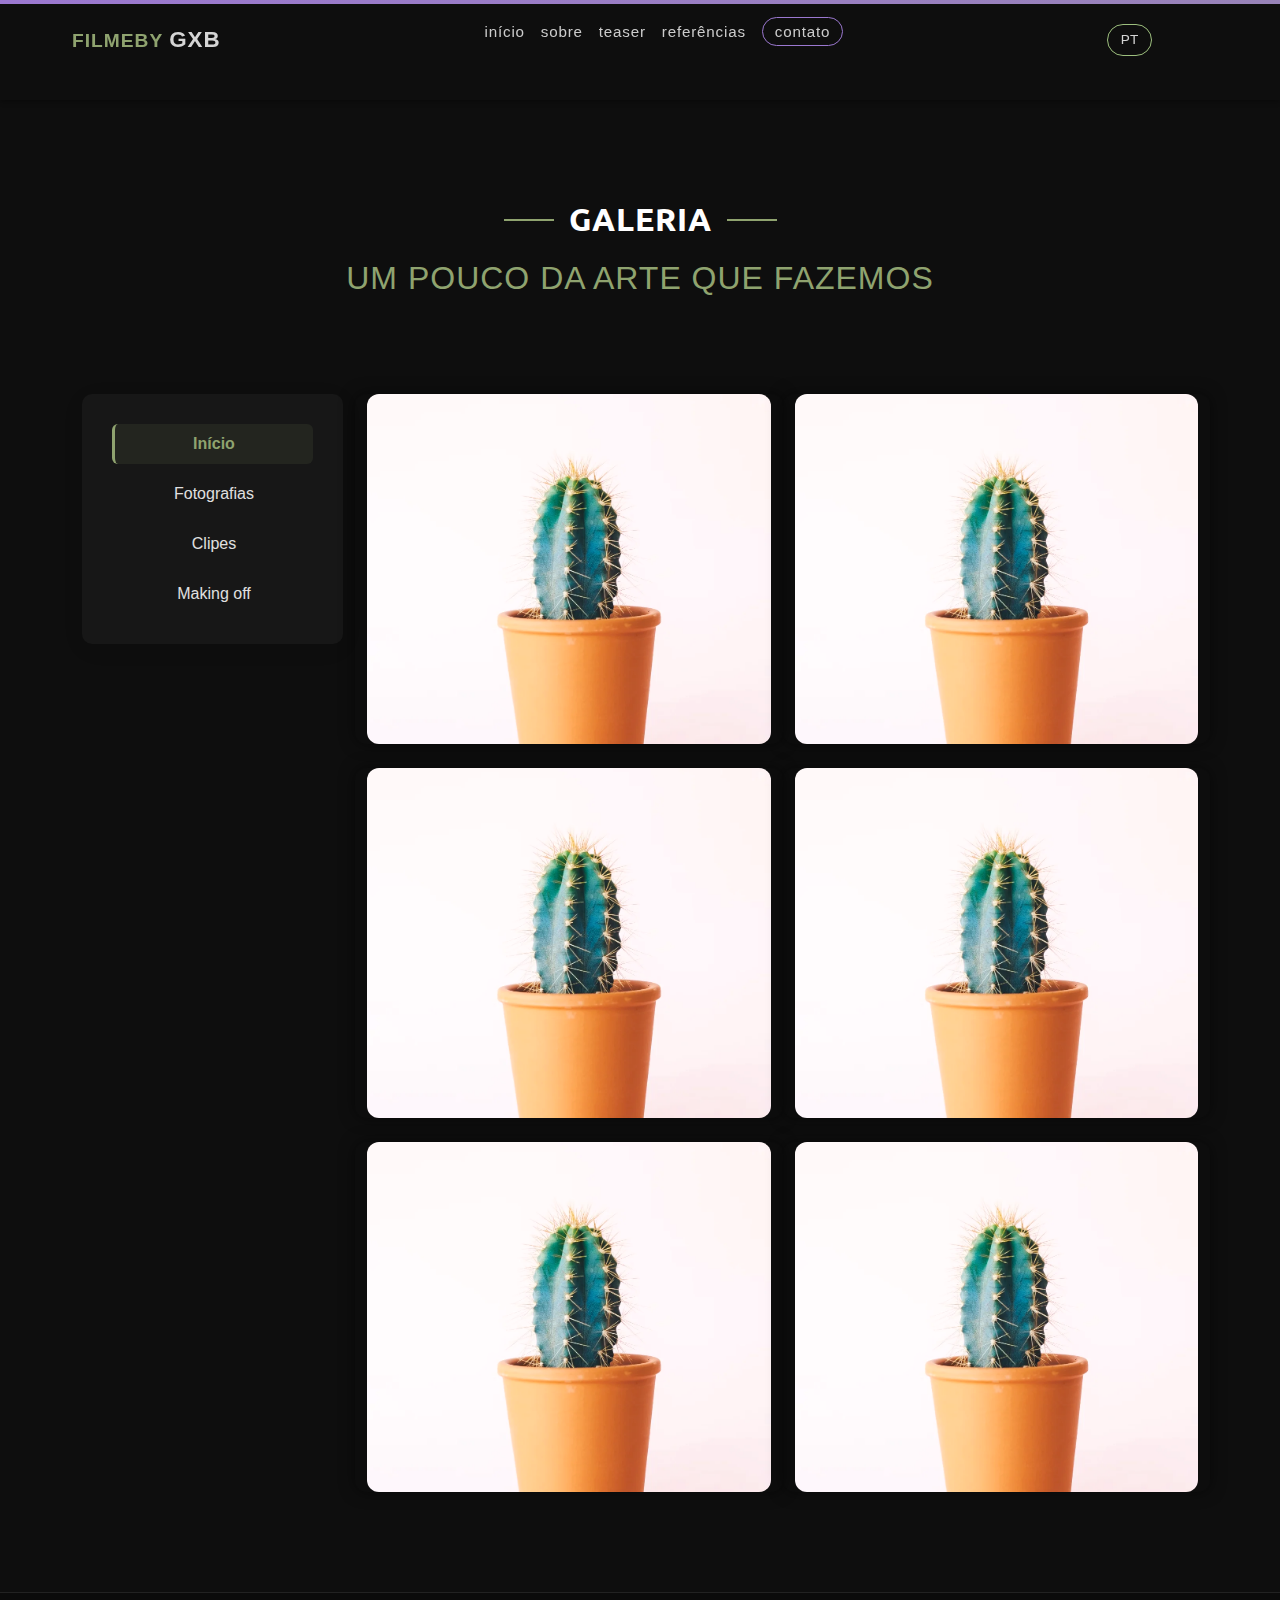
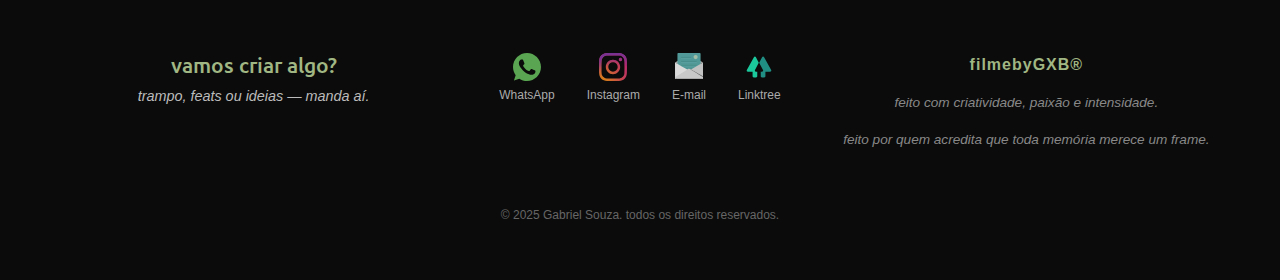
<file: gallery.html>
<!DOCTYPE html>
<html lang="en">

<head>
  <meta charset="utf-8">
  <meta content="width=device-width, initial-scale=1.0" name="viewport">
  <title>GALERIA</title>
  <meta name="description" content="">
  <meta name="keywords" content="">

  <!-- Favicons -->
  <link href="assets/img/favicon.png" rel="icon">
  <link href="assets/img/apple-touch-icon.png" rel="apple-touch-icon">

  <!-- Fonts -->
  <link href="https://fonts.googleapis.com" rel="preconnect">
  <link href="https://fonts.gstatic.com" rel="preconnect" crossorigin>
  <link href="https://fonts.googleapis.com/css2?family=Roboto:ital,wght@0,100;0,300;0,400;0,500;0,700;0,900;1,100;1,300;1,400;1,500;1,700;1,900&family=Ubuntu:ital,wght@0,300;0,400;0,500;0,700;1,300;1,400;1,500;1,700&family=Nunito:ital,wght@0,200;0,300;0,400;0,500;0,600;0,700;0,800;0,900;1,200;1,300;1,400;1,500;1,600;1,700;1,800;1,900&display=swap" rel="stylesheet">

  <!-- Vendor CSS Files -->
  <link href="assets/vendor/bootstrap/css/bootstrap.min.css" rel="stylesheet">
  <link href="assets/vendor/bootstrap-icons/bootstrap-icons.css" rel="stylesheet">
  <link href="assets/vendor/aos/aos.css" rel="stylesheet">
  <link href="assets/vendor/glightbox/css/glightbox.min.css" rel="stylesheet">
  <link href="assets/vendor/swiper/swiper-bundle.min.css" rel="stylesheet">

  <!-- Main CSS File -->
  <link href="src/css/gallery.css" rel="stylesheet">
  <link href="src/css/style.css" rel="stylesheet">

 
</head>

<body class="index-page">

  <header class="site-header">
  <div class="decor-line"></div>
  <nav class="navbar">
    <a href="index.html" class="nav-logo">
      filmeby <span class="logo-glitch">GXB</span>
    </a>

    <button class="hamburger" id="menuToggle" aria-label="Abrir menu">
      ☰
    </button>

    <ul class="nav-menu" id="navMenu">
  <li><a href="index.html#hero" class="i18n" data-pt="Início" data-en="Home">Início</a></li>
  <li><a href="index.html#sobre" class="i18n" data-pt="Sobre" data-en="About">Sobre</a></li>
  <li><a href="index.html#teaser-portfolio" class="i18n" data-pt="Teaser" data-en="Teaser">Teaser</a></li>
  <li><a href="index.html#referencias" class="i18n" data-pt="Referências" data-en="References">Referências</a></li>
  <li><a href="#contato" class="btn-contato i18n" data-pt="Contato" data-en="Contact">Contato</a></li>
</ul>

    <div class="social-icons">
      <button id="lang-toggle" class="lang-btn" aria-label="Trocar idioma">EN</button>
      <a href="https://instagram.com/filmebygxb" target="_blank"><i class="fab fa-instagram"></i></a>
      <a href="https://wa.me/55XXXXXXXXXXX" target="_blank"><i class="fab fa-whatsapp"></i></a>
      <a href="mailto:contatogabriel@gmail.com"><i class="fas fa-envelope"></i></a>
    </div>
  </nav>
</header>

  <main class="main">

    <!-- Hero Section -->
    
    <!-- About Section -->
   

    <!-- Portfolio Section -->
    <section id="portfolio" class="portfolio section">

      <!-- Section Title -->
      <div class="container section-title" data-aos="fade-up">
  <h2 class="i18n" data-pt="Galeria" data-en="Gallery">Galeria</h2>
  <p class="i18n" data-pt="Um pouco da arte que fazemos" data-en="A glimpse of our art">Um pouco da arte que fazemos</p>
</div>

      <div class="container" data-aos="fade-up" data-aos-delay="100">

        <div class="isotope-layout" data-default-filter="*" data-layout="masonry" data-sort="original-order">

          <div class="row">
            <div class="col-lg-3 filter-sidebar">
              <div class="filters-wrapper" data-aos="fade-right" data-aos-delay="150">
                <ul class="portfolio-filters isotope-filters">
  <li data-filter="*" class="filter-active i18n" data-pt="Início" data-en="Start">Início</li>
  <li data-filter=".filter-photography" class="i18n" data-pt="Fotografias" data-en="Photographs">Fotografias</li>
  <li data-filter=".filter-design" class="i18n" data-pt="Clipes" data-en="Clips">Clipes</li>
  <li data-filter=".filter-automotive" class="i18n" data-pt="Making off" data-en="Behind the scenes">Making off</li>
</ul>
              </div>
            </div>

            <div class="col-lg-9">
              <div class="row gy-4 portfolio-container isotope-container" data-aos="fade-up" data-aos-delay="200">

                <div class="col-lg-6 col-md-6 portfolio-item isotope-item filter-photography">
                  <div class="portfolio-wrap">
                    <img src="src/img1/portfolio/portfolio-portrait-1.webp" class="img-fluid" alt="Portfolio Image" loading="lazy">
                    <div class="portfolio-info">
                      <div class="content">
                        <span class="category">Photography</span>
                        <h4>Capturing Moments</h4>
                        <div class="portfolio-links">
                          <a href="src/img1/portfolio/portfolio-portrait-1.webp" class="glightbox" title="Capturing Moments"><i class="bi bi-plus-lg"></i></a>
                          <a href="portfolio-details.html" title="More Details"><i class="bi bi-arrow-right"></i></a>
                        </div>
                      </div>
                    </div>
                  </div>
                </div><!-- End Portfolio Item -->

                <div class="col-lg-6 col-md-6 portfolio-item isotope-item filter-design">
                  <div class="portfolio-wrap">
                    <img src="src/img1/portfolio/portfolio-portrait-1.webp" class="img-fluid" alt="Portfolio Image" loading="lazy">
                    <div class="portfolio-info">
                      <div class="content">
                        <span class="category">Web Design</span>
                        <h4>Woodcraft Design</h4>
                        <div class="portfolio-links">
                          <a href="src/img1/portfolio/portfolio-portrait-1.webp" class="glightbox" title="Woodcraft Design"><i class="bi bi-plus-lg"></i></a>
                          <a href="portfolio-details.html" title="More Details"><i class="bi bi-arrow-right"></i></a>
                        </div>
                      </div>
                    </div>
                  </div>
                </div><!-- End Portfolio Item -->

                <div class="col-lg-6 col-md-6 portfolio-item isotope-item filter-automotive">
                  <div class="portfolio-wrap">
                    <img src="src/img1/portfolio/portfolio-portrait-1.webp" class="img-fluid" alt="Portfolio Image" loading="lazy">
                    <div class="portfolio-info">
                      <div class="content">
                        <span class="category">Automotive</span>
                        <h4>Classic Beauty</h4>
                        <div class="portfolio-links">
                          <a href="src/img1/portfolio/portfolio-portrait-1.webp" class="glightbox" title="Classic Beauty"><i class="bi bi-plus-lg"></i></a>
                          <a href="portfolio-details.html" title="More Details"><i class="bi bi-arrow-right"></i></a>
                        </div>
                      </div>
                    </div>
                  </div>
                </div><!-- End Portfolio Item -->

                <div class="col-lg-6 col-md-6 portfolio-item isotope-item filter-nature">
                  <div class="portfolio-wrap">
                    <img src="src/img1/portfolio/portfolio-portrait-1.webp" class="img-fluid" alt="Portfolio Image" loading="lazy">
                    <div class="portfolio-info">
                      <div class="content">
                        <span class="category">Nature</span>
                        <h4>Natural Growth</h4>
                        <div class="portfolio-links">
                          <a href="src/img1/portfolio/portfolio-portrait-1.webp" class="glightbox" title="Natural Growth"><i class="bi bi-plus-lg"></i></a>
                          <a href="portfolio-details.html" title="More Details"><i class="bi bi-arrow-right"></i></a>
                        </div>
                      </div>
                    </div>
                  </div>
                </div><!-- End Portfolio Item -->

                <div class="col-lg-6 col-md-6 portfolio-item isotope-item filter-photography">
                  <div class="portfolio-wrap">
                    <img src="src/img1/portfolio/portfolio-portrait-1.webp" class="img-fluid" alt="Portfolio Image" loading="lazy">
                    <div class="portfolio-info">
                      <div class="content">
                        <span class="category">Photography</span>
                        <h4>Urban Stories</h4>
                        <div class="portfolio-links">
                          <a href="src/img1/portfolio/portfolio-portrait-1.webp" class="glightbox" title="Urban Stories"><i class="bi bi-plus-lg"></i></a>
                          <a href="portfolio-details.html" title="More Details"><i class="bi bi-arrow-right"></i></a>
                        </div>
                      </div>
                    </div>
                  </div>
                </div><!-- End Portfolio Item -->

                <div class="col-lg-6 col-md-6 portfolio-item isotope-item filter-design">
                  <div class="portfolio-wrap">
                    <img src="src/img1/portfolio/portfolio-portrait-1.webp" class="img-fluid" alt="Portfolio Image" loading="lazy">
                    <div class="portfolio-info">
                      <div class="content">
                        <span class="category">Web Design</span>
                        <h4>Digital Experience</h4>
                        <div class="portfolio-links">
                          <a href="src/img1/portfolio/portfolio-portrait-1.webp" class="glightbox" title="Digital Experience"><i class="bi bi-plus-lg"></i></a>
                          <a href="portfolio-details.html" title="More Details"><i class="bi bi-arrow-right"></i></a>
                        </div>
                      </div>
                    </div>
                  </div>
                </div><!-- End Portfolio Item -->

              </div><!-- End Portfolio Container -->
            </div>
          </div>

        </div>

      </div>

    </section><!-- /Portfolio Section -->

    <!-- Services Section -->
    
    <!-- Testimonials Section -->
    

    <!-- Contact Section -->
    
  </main>

  <footer class="final-footer story-frame" id="contato">
  <div class="footer-content">

    <div class="footer-left">
      <h2 class="footer-title i18n" data-pt="vamos criar algo?" data-en="let's create something?">vamos criar algo?</h2>
      <p class="footer-subtitle i18n" data-pt="trampo, feats ou ideias — manda aí." data-en="projects, collabs or ideas — hit me up.">trampo, feats ou ideias — manda aí.</p>
    </div>

    <div class="footer-icons">
      <a href="https://wa.me/+5514997015124" target="_blank"><img src="src/icons/whatsapp.svg" alt="WhatsApp" /><span>WhatsApp</span></a>
      <a href="https://instagram.com/filmebygxb" target="_blank"><img src="src/icons/instagram.svg" alt="Instagram" /><span>Instagram</span></a>
      <a href="mailto:gxbsouza@icloud.com"><img src="src/icons/email.svg" alt="E-mail" /><span>E-mail</span></a>
      <a href="https://linktr.ee/filmebygxb" target="_blank"><img src="src/icons/linktree.svg" alt="Linktree" /><span>Linktree</span></a>
    </div>

    <div class="footer-right">
      <p class="footer-brand">filmebyGXB®</p>
      <p class="footer-phrase i18n" data-pt="feito com criatividade, paixão e intensidade." data-en="made with creativity, passion and intensity.">feito com criatividade, paixão e intensidade.</p>
      <p class="footer-tagline i18n" data-pt="feito por quem acredita que toda memória merece um frame." data-en="made by those who believe every memory deserves a frame.">feito por quem acredita que toda memória merece um frame.</p>
    </div>
  </div>

  <div class="footer-copy-wrapper">
    <p class="footer-copy i18n" data-pt="© 2025 Gabriel Souza. todos os direitos reservados." data-en="© 2025 Gabriel Souza. all rights reserved.">© 2025 Gabriel Souza. todos os direitos reservados.</p>
  </div>
</footer>

  <!-- Scroll Top -->
  <a href="#" id="scroll-top" class="scroll-top d-flex align-items-center justify-content-center"><i class="bi bi-arrow-up-short"></i></a>

  <!-- Preloader -->


  <!-- Vendor JS Files -->
  <script src="assets/vendor/bootstrap/js/bootstrap.bundle.min.js"></script>
  <script src="assets/vendor/php-email-form/validate.js"></script>
  <script src="assets/vendor/aos/aos.js"></script>
  <script src="assets/vendor/typed.js/typed.umd.js"></script>
  <script src="assets/vendor/purecounter/purecounter_vanilla.js"></script>
  <script src="assets/vendor/waypoints/noframework.waypoints.js"></script>
  <script src="assets/vendor/isotope-layout/isotope.pkgd.min.js"></script>
  <script src="assets/vendor/imagesloaded/imagesloaded.pkgd.min.js"></script>
  <script src="assets/vendor/glightbox/js/glightbox.min.js"></script>
  <script src="assets/vendor/swiper/swiper-bundle.min.js"></script>

  <!-- Main JS File -->
  <script src="src/js/gallery.js"></script>




  <script>
  document.addEventListener('DOMContentLoaded', () => {
    const langToggle = document.getElementById('lang-toggle');
    if (!langToggle) return;

    let currentLang = document.documentElement.getAttribute('lang') || 'pt';
    langToggle.textContent = currentLang === 'pt' ? 'EN' : 'PT';

    langToggle.addEventListener('click', () => {
      const nextLang = currentLang === 'pt' ? 'en' : 'pt';
      currentLang = nextLang;
      document.documentElement.setAttribute('lang', nextLang);
      langToggle.textContent = nextLang === 'pt' ? 'EN' : 'PT';

      const elements = document.querySelectorAll('.i18n');
      elements.forEach(el => {
        const newText = el.getAttribute(`data-${nextLang}`);
        if (newText) el.innerHTML = newText;
      });
    });
  });

  document.addEventListener("DOMContentLoaded", () => {
    const toggleBtn = document.getElementById("menuToggle");
    const navMenu = document.getElementById("navMenu");

    toggleBtn.addEventListener("click", () => {
      navMenu.classList.toggle("show");
      toggleBtn.textContent = navMenu.classList.contains("show") ? "✕" : "☰";
    });

    document.querySelectorAll("#navMenu a").forEach(link => {
      link.addEventListener("click", () => {
        if (navMenu.classList.contains("show")) {
          navMenu.classList.remove("show");
          toggleBtn.textContent = "☰";
        }
      });
    });
  });
</script>

<script>
  AOS.init({
    once: true, // executa só uma vez
    duration: 800 // suavidade da transição
  });
</script>
</body>


</html>
</file>
<file: src/css/style.css>
/* hero */


  body {
    margin: 0;
    background-color: #0e0e0e;
    color: #fff;
    font-family: 'Helvetica Neue', sans-serif;
  }
  html {
    scroll-behavior: smooth;
  }
  
  
  .hero {
    height: 110vh;
    padding-top: 40px;
    padding-bottom: 8vh;
    margin-top: 0;
    display: flex;
    align-items: center;
    justify-content: center;
    flex-direction: column;
    text-align: center;
    padding: 6vh 2rem 8vh 2rem; /* antes era algo como 12vh */
    position: relative;
    
  
    background: linear-gradient(to bottom, #0e0e0e 0%, #1a1a1a 100%);
    box-shadow: inset 0 0 80px rgba(143, 163, 111, 0.05);
  }
  
  .hero-grid {
    display: grid;
    grid-template-columns: 1fr 1fr;
    max-width: 1200px;
    width: 100%;
    gap: 2rem;
    align-items: center;
  }
  
  .hero-left {
    display: flex;
    flex-direction: column;
    gap: 0.8rem;
    align-items: flex-start;
  }
  
  .hero-name {
    font-size: clamp(2rem, 5vw, 4rem);
    font-weight: bold;
    letter-spacing: -1px;
    color: #dadada;
  }
  .hero-gxb {
    color: #A4B57F; /* verde oliva mais claro */
    font-family: Impact, sans-serif;
  }
  
  .hero-dynamic {
    font-size: 1.3rem;
    color: #b3b3b3;
    font-style: italic;
    margin-top: 0.5rem;
    transition: opacity 0.4s ease;
  }
  
  .hero-dynamic.fade-out {
    opacity: 0;
  }
  
  @keyframes fadeWords {
    0%   { content: 'direção'; opacity: 1; }
    20%  { opacity: 0; }
    25%  { content: 'videoclipes'; opacity: 1; }
    45%  { opacity: 0; }
    50%  { content: 'documentários'; opacity: 1; }
    70%  { opacity: 0; }
    75%  { content: 'retrô moderno'; opacity: 1; }
    95%  { opacity: 0; }
    100% { content: 'direção'; opacity: 1; }
  }
  
  /* alternância JS (recomendada) será melhor — ver abaixo */
  
  .hero-socials {
    display: flex;
    gap: 1rem;
    margin-top: 1rem;
  }
  
  .hero-socials a {
    margin: 0 0.6rem;
    color: #8FA36F;
    font-size: 1.2rem;
    transition: color 0.3s ease, transform 0.2s ease;
  }
  
  .hero-socials a:hover {
    color: #A4B57F;
    transform: scale(1.2);
  }
  
  .hero-right {
    text-align: left;
    display: flex;
    flex-direction: column;
    gap: 0.8rem;
  }
  
  .hero-poetry {
    font-size: 1.6rem;
    color: #e0e0e0;
    font-weight: 300;
    margin-bottom: 1rem;
  }
  
  .hero-line {
    font-size: 1rem;
    color: #ccc;
    margin-bottom: 1rem;
    line-height: 1.6;
  }
  
  
  .hero-cta {
    margin-top: 1rem;
    padding: 12px 28px;
    background-color: transparent;
    color: #9b78d0;
    border: 1px solid #9b78d0;
    border-radius: 40px;
    font-weight: bold;
    letter-spacing: 1px;
    text-transform: uppercase;
    text-decoration: none;
    transition: all 0.3s ease;
  }
  
  .hero-cta:hover {
    background-color: #9b78d0;
    color: #111;
    transform: scale(1.05);
    box-shadow: 0 0 12px rgba(155, 120, 208, 0.4);
  }
  
  
  .scroll-down {
    position: absolute;
    bottom: 40px;
    background: none;
    border: none;
    font-size: 2rem;
    color: #8FA36F;
    cursor: pointer;
    animation: bounce 2s infinite;
  }
  
  @keyframes bounce {
    0%, 100% { transform: translateY(0px); }
    50% { transform: translateY(10px); }
  }
  
  /* Responsivo */
  @media(max-width: 900px) {
    .hero-grid {
      grid-template-columns: 1fr;
      text-align: center;
    }
  
    .hero-left,
    .hero-right {
      align-items: center;
    }
  }
  
  
  @keyframes bounce {
    0%, 100% { transform: translateY(0px); }
    50% { transform: translateY(10px); }
  }
  
  
  
  @keyframes bounce {
    0%, 100% { transform: translateY(0px); }
    50% { transform: translateY(10px); }
  }
  

  .about {
    background-color: #111;
    color: #eee;
    padding: 100px 2rem;
  }
  
  .about-content {
    display: flex;
    flex-direction: column-reverse;
    align-items: center;
    justify-content: center;
    gap: 3rem;
  }
  
  .about-text {
    max-width: 600px;
    text-align: center;
  }
  
  .about-text h2 {
    font-size: 2rem;
    color: #8FA36F;
    text-transform: uppercase;
    margin-bottom: 1rem;
  }
  
  .about-block {
    font-size: 1.1rem;
    margin: 0.5rem 0;
    letter-spacing: 0.3px;
  }
  
  .highlight {
    color: #9b78d0; /* Roxo retrô */
    font-weight: bold;
  }
  
  .about-signature {
    margin-top: 1.5rem;
    font-style: italic;
    font-size: 1rem;
    opacity: 0.8;
  }
  
  .about-image img {
    width: 280px;
    max-width: 90vw;
    border-radius: 16px;
    box-shadow: 0 0 40px rgba(0, 0, 0, 0.3);
    filter: grayscale(15%) contrast(105%) brightness(0.95);
  }
  
  /* Responsivo */
  @media(min-width: 768px) {
    .about-content {
      flex-direction: row;
      text-align: left;
    }
  
    .about-text {
      text-align: left;
    }
  }
  .portfolio {
    background-color: #0e0e0e;
    padding: 100px 2rem;
    text-align: center;
  }
  
  .portfolio-title {
    font-size: 2rem;
    color: #8FA36F;
    text-transform: uppercase;
    margin-bottom: 3rem;
    letter-spacing: 1px;
  }
  
  .portfolio-grid {
    display: grid;
    grid-template-columns: repeat(auto-fit, minmax(220px, 1fr));
    gap: 2rem;
  }
  
  .portfolio-item {
    position: relative;
    overflow: hidden;
    border-radius: 12px;
    box-shadow: 0 0 15px rgba(0,0,0,0.5);
    transition: transform 0.3s ease;
    cursor: pointer;
  }
  
  .portfolio-item:hover {
    transform: scale(1.03);
  }
  
  .portfolio-item img {
    width: 100%;
    height: 100%;
    display: block;
    object-fit: cover;
    filter: grayscale(10%) contrast(110%);
    transition: filter 0.3s ease;
  }
  
  .portfolio-item:hover img {
    filter: none;
  }
  
  .tag {
    position: absolute;
    bottom: 10px;
    left: 10px;
    background: rgba(143, 163, 111, 0.9);
    color: #111;
    padding: 4px 8px;
    font-size: 0.8rem;
    text-transform: uppercase;
    border-radius: 4px;
    font-weight: bold;
  }
  
  
  .manifesto {
    position: relative;
    background-color: #0b0b0b;
    padding: 100px 2rem;
    color: #fff;
    text-align: center;
    overflow: hidden;
  }
  
  .manifesto-bg img {
    position: absolute;
    top: 0;
    left: 50%;
    transform: translateX(-50%);
    width: 100%;
    max-height: 100%;
    opacity: 0.08;
    object-fit: cover;
    z-index: 1;
    pointer-events: none;
  }
  
  .manifesto-content {
    position: relative;
    z-index: 2;
    max-width: 700px;
    margin: 0 auto;
  }
  
  .manifesto-title {
    color: #8FA36F;
    text-transform: uppercase;
    font-size: 2rem;
    margin-bottom: 2rem;
    letter-spacing: 1px;
  }
  
  .manifesto-text span {
    display: block;
    font-size: 1.2rem;
    margin: 0.3rem 0;
    font-weight: 300;
    letter-spacing: 0.5px;
    color: #e3e3e3;
    animation: fadeInUp 1s ease forwards;
    opacity: 0;
  }
  
  .manifesto-text span:nth-child(1) { animation-delay: 0.2s; }
  .manifesto-text span:nth-child(2) { animation-delay: 0.4s; }
  .manifesto-text span:nth-child(3) { animation-delay: 0.6s; }
  .manifesto-text span:nth-child(4) { animation-delay: 0.8s; }
  .manifesto-text span:nth-child(5) { animation-delay: 1.0s; }
  
  @keyframes fadeInUp {
    0% { opacity: 0; transform: translateY(20px); }
    100% { opacity: 1; transform: translateY(0); }
  }
  
  .manifesto-signature {
    margin-top: 2rem;
    font-style: italic;
    font-size: 1rem;
    color: #9b78d0;
    letter-spacing: 0.3px;
  }
  .contact {
    background-color: #111;
    color: #eee;
    text-align: center;
    padding: 100px 2rem;
  }
  
  .contact-title {
    font-size: 2rem;
    color: #8FA36F;
    text-transform: uppercase;
    margin-bottom: 0.5rem;
  }
  
  .contact-subtitle {
    font-size: 1.1rem;
    color: #ccc;
    margin-bottom: 2rem;
  }
  
  .contact-links {
    display: flex;
    justify-content: center;
    flex-wrap: wrap;
    gap: 1.5rem;
    margin-bottom: 2rem;
  }
  @media(min-width: 480px) {
    .contact-links {
      flex-direction: row;
    }
  }
  
  .contact-btn {
    background-color: #9b78d0;
    color: #111;
    padding: 12px 28px;
    border-radius: 40px;
    text-decoration: none;
    font-weight: bold;
    letter-spacing: 1px;
    transition: background-color 0.3s ease, transform 0.2s ease;
  }
  
  .contact-btn:hover {
    background-color: #c7aaff;
    transform: scale(1.05);
  }
  
  .contact-footer {
    font-size: 0.9rem;
    color: #888;
    font-style: italic;
  }
  .footer {
    background-color: #0e0e0e;
    color: #aaa;
    text-align: center;
    padding: 60px 2rem;
    font-size: 0.9rem;
  }
  
  .footer-inner {
    max-width: 800px;
    margin: 0 auto;
    display: flex;
    flex-direction: column;
    gap: 0.5rem;
  }
  
  .footer-brand {
    font-weight: bold;
    font-size: 1.2rem;
    color: #8FA36F;
    letter-spacing: 1px;
  }
  
  .footer-tag {
    font-style: italic;
    color: #ccc;
  }
  
  .footer-copy {
    font-size: 0.8rem;
    color: #666;
  }
  /* === HEADER === */
.site-header {
  position: fixed;
  top: 0;
  width: 100%;
  z-index: 1000;
  background-color: rgba(14, 14, 14, 0.85);
  backdrop-filter: blur(8px);
  box-shadow: 0 2px 5px rgba(0, 0, 0, 0.3);
  
}


/* === Linha superior decorativa com animação intercalada === */
.decor-line {
  height: 4px;
  width: 100%;
  background: linear-gradient(270deg, #8FA36F, #9b78d0);
  background-size: 400% 400%;
  animation: moveLine 5s ease infinite;
}

@keyframes moveLine {
  0% { background-position: 0% 50%; }
  50% { background-position: 100% 50%; }
  100% { background-position: 0% 50%; }
}

/* === Container principal === */
.navbar {
  display: flex;
  justify-content: space-between;
  align-items: center;
  max-width: 1200px;
  margin: 0 auto;
  padding: 1rem 2rem;
  flex-wrap: wrap;
  margin-bottom: 0;
  padding-bottom: 40px;
}

/* === Logo === */
.nav-logo {
  font-size: 1.2rem;
  font-weight: bold;
  color: #8FA36F;
  text-decoration: none;
  letter-spacing: 1px;
  text-transform: uppercase;
}

.logo-glitch {
  font-size: 1.4rem;
  color: #d5d5d5;
  font-family: Impact, sans-serif;
  transition: filter 0.3s ease;
}

.logo-glitch:hover {
  filter: contrast(150%) hue-rotate(15deg) saturate(140%) brightness(120%);
}

/* === Menu === */
.nav-menu {
  display: flex;
  list-style: none;
  gap: 1.5rem;
  flex-wrap: wrap;
}

.nav-menu a {
  color: #ccc;
  text-decoration: none;
  text-transform: lowercase;
  font-size: 0.95rem;
  letter-spacing: 0.8px;
  position: relative;
  transition: color 0.3s ease;
}

.nav-menu a::after {
  content: "";
  position: absolute;
  width: 100%;
  transform: scaleX(0);
  height: 2px;
  bottom: -3px;
  left: 0;
  background-color: #8FA36F;
  transform-origin: bottom right;
  transition: transform 0.3s ease-out;
}

.nav-menu a:hover::after {
  transform: scaleX(1);
  transform-origin: bottom left;
}

.nav-menu a:hover {
  color: #8FA36F;
}

/* === Botão destaque para Contato === */
.btn-contato {
  border: 1px solid #9b78d0;
  padding: 5px 12px;
  border-radius: 30px;
  transition: background-color 0.3s ease, transform 0.2s ease;
}

.btn-contato:hover {
  background-color: #9b78d0;
  color: #111;
  transform: scale(1.05);
}

/* === Ícones sociais no topo direito === */
.social-icons {
  display: flex;
  gap: 1rem;
}

.social-icons a {
  color: #888;
  font-size: 1.1rem;
  transition: color 0.3s ease;
}

.social-icons a:hover {
  color: #9b78d0;
}

  
  .navbar {
    display: flex;
    justify-content: space-between;
    align-items: center;
    max-width: 1200px;
    margin: 0 auto;
    flex-wrap: wrap;
  }
  
  .nav-logo {
    font-size: 1.2rem;
    font-weight: bold;
    color: #8FA36F;
    text-decoration: none;
    letter-spacing: 1px;
    text-transform: uppercase;
  }
  
  .nav-logo span {
    animation: tvGlitch 1.3s steps(2, end) 1;
    font-size: 1.4rem;
    color: #d5d5d5;
    font-family: Impact, sans-serif;
  }
  
  .nav-menu {
    display: flex;
    list-style: none;
    gap: 1.5rem;
    flex-wrap: wrap;
  }
  
  .nav-menu a {
    color: #ccc;
    text-decoration: none;
    text-transform: lowercase;
    font-size: 0.95rem;
    letter-spacing: 0.8px;
    transition: color 0.3s ease;
  }
  
  .nav-menu a:hover {
    color: #8FA36F;
  }
  .animate-hero > * {
    opacity: 0;
    filter: blur(6px);
    transform: translateY(20px);
    animation: heroFadeIn 0.8s ease forwards;
  }
  
  .animate-hero > *:nth-child(1) { animation-delay: 0.2s; }
  .animate-hero > *:nth-child(2) { animation-delay: 0.4s; }
  .animate-hero > *:nth-child(3) { animation-delay: 0.6s; }
  .animate-hero > *:nth-child(4) { animation-delay: 1s; } /* GXB logo */
  
  @keyframes heroFadeIn {
    to {
      opacity: 1;
      transform: translateY(0);
      filter: blur(0);
    }
  }
  
  
 
  

  @keyframes tvGlitch {
    0%   { clip-path: inset(0 0 100% 0); transform: translateX(0); }
    20%  { clip-path: inset(10% 0 20% 0); transform: translateX(1px); }
    40%  { clip-path: inset(30% 0 40% 0); transform: translateX(-1px); }
    60%  { clip-path: inset(50% 0 60% 0); transform: translateX(1px); }
    80%  { clip-path: inset(70% 0 80% 0); transform: translateX(-1px); }
    100% { clip-path: inset(0 0 0 0); transform: translateX(0); }
  }
  
  .teaser-portfolio {
    position: relative;
    height: 100vh;
    width: 100%;
    overflow: hidden;
    background-color: #000;
  }
  
  .teaser-bg {
    position: absolute;
    top: 0;
    left: 0;
    width: 100%;
    height: 100%;
    object-fit: cover;
    filter: brightness(0.65) contrast(1.1);
    z-index: 1;
  }
  
  .teaser-overlay {
    position: relative;
    z-index: 2;
    height: 100%;
    width: 100%;
    display: flex;
    flex-direction: column;
    justify-content: center;
    align-items: center;
    padding: 2rem;
    text-align: center;
  }
  
  .teaser-phrase {
    font-size: clamp(1.8rem, 3vw, 2.5rem);
    font-weight: 300;
    color: #d5d5d5;
    margin-bottom: 2rem;
    font-style: italic;
    animation: fadeInUp 1s ease-out forwards;
  }
  
  .teaser-btn {
    background-color: transparent;
    color: #8FA36F;
    padding: 12px 28px;
    font-weight: bold;
    border: 2px solid #8FA36F;
    border-radius: 40px;
    text-decoration: none;
    font-size: 1rem;
    transition: all 0.3s ease;
  }
  
  .teaser-btn:hover {
    background-color: #9b78d0;
    color: #fff;
    border-color: #9b78d0;
    transform: scale(1.05);
  }
  
  @keyframes fadeInUp {
    0% { opacity: 0; transform: translateY(30px); }
    100% { opacity: 1; transform: translateY(0); }
  }
  
  @media(max-width: 768px) {
    .teaser-phrase {
      font-size: 1.4rem;
    }
  
    .teaser-btn {
      font-size: 0.9rem;
      padding: 10px 20px;
    }
  }
  .about-next {
    margin-top: 2.5rem;
    text-align: center;
  }
  .about-btn {
    background-color: #8FA36F;
    color: #111;
    padding: 12px 28px;
    border-radius: 40px;
    text-decoration: none;
    font-weight: bold;
    letter-spacing: 1px;
    transition: background-color 0.3s ease, transform 0.2s ease;
  }
  .about-btn:hover {
    background-color: #a0b879;
    transform: scale(1.05);
  }
  .fade-in {
    opacity: 0;
    transform: translateY(40px);
    transition: opacity 0.8s ease, transform 0.8s ease;
  }
  
  .fade-in.visible {
    opacity: 1;
    transform: translateY(0);
  }
  .hero-cta,
.about-btn {
  background-color: #8FA36F;
  color: #111;
  padding: 12px 28px;
  border-radius: 40px;
  border: none;
  font-weight: bold;
  letter-spacing: 0.8px;
  cursor: pointer;
  font-size: 0.95rem;
  box-shadow: 0 4px 8px rgba(0,0,0,0.2);
  transition: background-color 0.3s ease, transform 0.2s ease;
}

.hero-cta:hover,
.about-btn:hover {
  background-color: #a8bf83;
  transform: scale(1.05);
}

.trajectory-sensorial {
  background-color: #0e0e0e;
  padding: 100px 2rem;
  color: #eee;
  text-align: center;
}

.section-title {
  font-size: 2rem;
  color: #8FA36F;
  margin-bottom: 2rem;
  text-transform: uppercase;
  letter-spacing: 1px;
}

.timeline-list {
  list-style: none;
  padding: 0;
  max-width: 700px;
  margin: 0 auto 80px;
}

.timeline-list li {
  font-size: 1.1rem;
  margin: 1rem 0;
  position: relative;
  opacity: 0;
  transform: translateY(20px);
  transition: all 0.6s ease;
}

.timeline-list li.visible {
  opacity: 1;
  transform: translateY(0);
}

.moodboard-references {
  max-width: 900px;
  margin: 0 auto;
}

.moodboard-title {
  color: #9b78d0;
  font-size: 1.4rem;
  margin-bottom: 1rem;
  font-style: italic;
}

.moodboard-grid {
  display: grid;
  grid-template-columns: repeat(auto-fit, minmax(120px, 1fr));
  gap: 1rem;
}

.mood-item {
  background-color: #111;
  border: 1px solid #333;
  padding: 1.5rem;
  border-radius: 8px;
  font-weight: bold;
  color: #ccc;
  transition: transform 0.3s ease, background-color 0.3s ease;
}

.mood-item:hover {
  transform: scale(1.05);
  background-color: #1b1b1b;
  color: #8FA36F;
}
.contact-footer {
  background-color: #0e0e0e;
  color: #eee;
  padding: 100px 2rem 80px;
  text-align: center;
  position: relative;
}

.contact-inner {
  max-width: 800px;
  margin: 0 auto;
}

.contact-title {
  font-size: 2rem;
  color: #8FA36F;
  margin-bottom: 0.5rem;
  text-transform: uppercase;
  letter-spacing: 1px;
}

.contact-subtitle {
  font-size: 1.1rem;
  color: #ccc;
  margin-bottom: 2rem;
}

.contact-icons {
  display: flex;
  justify-content: center;
  gap: 2rem;
  flex-wrap: wrap;
  margin-bottom: 3rem;
}

.contact-icons img {
  width: 40px;
  height: 40px;
  transition: transform 0.3s ease, filter 0.3s ease;
  filter: grayscale(30%) brightness(1.2);
}

.contact-icons img:hover {
  transform: scale(1.15);
  filter: grayscale(0%) brightness(1.6);
}

.footer-copy {
  font-size: 0.9rem;
  color: #aaa;
  margin-top: 2rem;
}

.footer-brand {
  font-weight: bold;
  font-size: 1.1rem;
  color: #8FA36F;
}

.footer-tag {
  font-style: italic;
  color: #ccc;
  margin: 0.2rem 0;
}

.footer-rights {
  font-size: 0.8rem;
  color: #666;
}

.scroll-top {
  position: fixed;
  bottom: 25px;
  right: 25px;
  background-color: #9b78d0;
  color: #111;
  border: none;
  padding: 12px 16px;
  border-radius: 50%;
  font-size: 1.2rem;
  cursor: pointer;
  box-shadow: 0 0 10px rgba(0,0,0,0.4);
  transition: transform 0.3s ease;
  z-index: 999;
}

.scroll-top:hover {
  transform: scale(1.2);
}





.hero {
  position: relative;
  z-index: 1;
}

.hero-background-texts {
  position: absolute;
  inset: 0;
  z-index: 0;
  pointer-events: none;
}

.bg-text {
  position: absolute;
  font-size: clamp(2rem, 5vw, 5rem);
  font-weight: 300;
  color: rgba(255, 255, 255, 0.04);
  font-style: italic;
  font-family: 'Helvetica Neue', sans-serif;
  white-space: nowrap;
  user-select: none;
  opacity: 0.5;
  transition: opacity 0.3s ease;
}


.transition-section {
  background-color: #0d0d0d;
  color: #eee;
  padding: 120px 2rem;
  text-align: center;
  position: relative;
  z-index: 1;
  overflow: hidden;
}

.transition-inner {
  max-width: 800px;
  margin: 0 auto;
  animation: fadeInUp 1s ease-in-out forwards;
}

.transition-label {
  font-size: 1rem;
  color: #8FA36F;
  text-transform: uppercase;
  letter-spacing: 1px;
  margin-bottom: 1.5rem;
  opacity: 0.6;
}

.transition-main {
  font-size: 2rem;
  font-weight: bold;
  color: #d5d5d5;
  margin-bottom: 1.5rem;
  line-height: 1.4;
}

.transition-sub {
  font-size: 1.1rem;
  font-style: italic;
  color: #ccc;
  line-height: 1.6;
}

@keyframes fadeInUp {
  from {
    opacity: 0;
    transform: translateY(30px);
  }
  to {
    opacity: 1;
    transform: translateY(0);
  }
}


.final-video-section {
  position: relative;
  width: 100%;
  height: 100vh;
  background-color: #000;
  overflow: hidden;
  padding: 0%;
  margin: 0%;
}

.final-video-section .video-wrapper {
  position: relative;
  width: 85vw; /* Reduzido para ~35% menor que o teaser */
  max-width: 960px;
  aspect-ratio: 16 / 9;
  border-radius: 16px;
  overflow: hidden;
  box-shadow: 0 0 40px rgba(0, 0, 0, 0.4);
}
@media (max-width: 768px) {
  .video-wrapper {
    width: 90vw;
  }
}

/* Remove espaço entre vídeo e footer */
#final-video {
  margin-bottom: 0;
  padding-bottom: 0;
}

.final-footer {
  margin-top: 0;
  padding-top: 40px; /* ou menos se quiser mais unido */
}
.final-video {
  width: 100%;
  height: 100%;
  object-fit: cover;
  filter: brightness(0.85) contrast(1.05);
}


.video-trigger-wrapper {
  text-align: center;
  margin-top: 2rem;
}

.reveal-video-btn {
  background-color: transparent;
  border: 1px solid #8FA36F;
  color: #8FA36F;
  padding: 12px 24px;
  font-size: 1rem;
  letter-spacing: 1px;
  border-radius: 30px;
  cursor: pointer;
  transition: all 0.3s ease;
}

.reveal-video-btn:hover {
  background-color: #8FA36F;
  color: #111;
}

.final-video-section.hidden {
  display: none;
  opacity: 0;
  transition: opacity 0.6s ease-in-out;
}

.final-video-section.visible {
  display: block;
  opacity: 1;
  animation: fadeIn 1s ease forwards;
}

@keyframes fadeIn {
  from { opacity: 0; transform: translateY(20px); }
  to { opacity: 1; transform: translateY(0); }
}


.video-trigger-wrapper {
  text-align: center;
  margin-top: 2rem;
}

.video-trigger {
  background-color: transparent;
  border: 2px solid #8FA36F;
  color: #8FA36F;
  padding: 12px 24px;
  border-radius: 30px;
  font-size: 1rem;
  cursor: pointer;
  transition: all 0.3s ease;
}

.video-trigger:hover {
  background-color: #8FA36F;
  color: #111;
}

/* Oculta inicialmente */
.hidden {
  display: none;
}

/* Estilo do vídeo quando visível */
.final-video-section {
  padding: 80px 2rem;
  background-color: #0e0e0e;
  text-align: center;
}

.final-video {
  max-width: 90vw;
  max-height: 70vh;
  border-radius: 12px;
  box-shadow: 0 0 30px rgba(0,0,0,0.6);
}
/* Fundo geral mais claro e elegante */
.hero, .about, .teaser-portfolio, .manifesto, .final-call {
  background-color: #101010;
}

/* Seção final: call to action */
.final-call {
  padding: 100px 2rem 60px;
  text-align: center;
  background-color: #101010;
  color: #d5d5d5;
}

.final-call h2 {
  font-size: 2rem;
  color: #a0b381;
  text-transform: uppercase;
  margin-bottom: 1rem;
  font-weight: 700;
  letter-spacing: 1px;
}

.final-call p {
  font-size: 1rem;
  color: #ccc;
  margin-bottom: 2rem;
  font-style: italic;
}

.final-icons {
  display: flex;
  justify-content: center;
  align-items: center;
  gap: 1.8rem;
  flex-wrap: wrap;
}

.final-icons img {
  width: 36px;
  height: 36px;
  opacity: 0.8;
  transition: transform 0.3s ease, opacity 0.3s ease;
  filter: brightness(0.9);
}

.final-icons img:hover {
  transform: scale(1.15);
  opacity: 1;
  filter: brightness(1.2);
}


/* Linha divisória sutil */
.footer-divider {
  height: 1px;
  background: linear-gradient(to right, transparent, #333, transparent);
  margin: 0 auto;
  width: 80%;
  opacity: 0.5;
}

/* Rodapé profissional */
.footer {
  background-color: #0a0a0a;
  color: #999;
  padding: 60px 2rem;
  font-size: 0.9rem;
  text-align: center;
}

.footer-inner {
  max-width: 800px;
  margin: 0 auto;
  display: flex;
  flex-direction: column;
  gap: 0.5rem;
}

.footer-brand {
  font-weight: bold;
  font-size: 1.2rem;
  color: #8FA36F;
  letter-spacing: 1px;
}

.footer-tag {
  font-style: italic;
  color: #ccc;
}

.footer-copy {
  font-size: 0.8rem;
  color: #666;
}
/* Botão para ocultar o vídeo final */
.hide-frame-btn {
  margin: 30px auto 80px;
  display: block;
  padding: 10px 24px;
  background-color: transparent;
  border: 1px solid #8FA36F;
  color: #8FA36F;
  font-size: 0.9rem;
  font-weight: bold;
  border-radius: 30px;
  cursor: pointer;
  transition: all 0.3s ease;
  opacity: 0.8;
}

.hide-frame-btn:hover {
  background-color: #8FA36F;
  color: #111;
  opacity: 1;
}

/* Efeito de fade-out */
.video-hidden {
  opacity: 0;
  visibility: hidden;
  transition: opacity 0.6s ease;
}
.hidden {
  display: none;
}

.video-trigger-wrapper {
  text-align: center;
  margin: 3rem 0 2rem;
}

.video-trigger {
  padding: 12px 24px;
  background-color: transparent;
  color: #8FA36F;
  font-size: 1rem;
  border: 1px solid #8FA36F;
  border-radius: 30px;
  cursor: pointer;
  transition: all 0.3s ease;
}

.video-trigger:hover {
  background-color: #8FA36F;
  color: #111;
}

.final-video-section {
  padding: 80px 0;
  display: flex;
  justify-content: center;
  background-color: #111;
}

.video-wrapper {
  position: relative;
  width: 90%;
  max-width: 960px;
  border-radius: 16px;
  overflow: hidden;
  box-shadow: 0 0 40px rgba(0, 0, 0, 0.4);
}

.final-video {
  width: 100%;
  height: auto;
  display: block;
  object-fit: cover;
  border-radius: 16px;
}

.hide-frame-btn {
  position: absolute;
  top: 20px;
  right: 20px;
  background-color: rgba(0,0,0,0.6);
  color: #fff;
  border: none;
  padding: 10px 18px;
  font-size: 0.9rem;
  border-radius: 20px;
  cursor: pointer;
  transition: background-color 0.3s ease;
}

.hide-frame-btn:hover {
  background-color: rgba(0,0,0,0.8);
}



/* Aplica padding mais compacto nas seções principais */
section {
  padding: 60px 2rem; /* antes: 100px ou 80px */
}

/* Ajusta a altura mínima das seções visuais (Hero, Teaser etc.) */
.hero,
.teaser-portfolio,
.final-video-section {
  padding-top: 60px;
  padding-bottom: 60px;
}

/* Reduz espaço entre conteúdos internos */
.about-content,
.manifesto-content,
.contact-links,
.footer-inner {
  gap: 1.5rem !important; /* antes era 2rem ou mais */
}

/* Ajusta títulos para ficarem mais próximos dos elementos abaixo */
h2, .hero-poetry, .teaser-phrase, .contact-title {
  margin-bottom: 1rem; /* antes: 2rem ou 3rem */
}

/* Ajusta espaçamento de parágrafos */
.about-block,
.hero-line,
.contact-subtitle,
.manifesto-text span {
  margin: 0.5rem 0;
}

/* Footer com separação sutil e menor padding */
.footer {
  padding: 40px 2rem;
  border-top: 1px solid #222;
}


.final-footer {
  background-color: #0b0b0b;
  color: #aaa;
  padding: 60px 20px 40px;
  border-top: 1px solid #222;
}

.footer-content {
  display: flex;
  justify-content: space-between;
  align-items: flex-start;
  flex-wrap: wrap;
  gap: 2rem;
  max-width: 1200px;
  margin: 0 auto;
  text-align: center;
}

.footer-left,
.footer-right {
  flex: 1;
  min-width: 200px;
}

.footer-title {
  color: #a0b683;
  font-size: 1.3rem;
  margin-bottom: 0.5rem;
}

.footer-subtitle {
  font-style: italic;
  font-size: 0.9rem;
  color: #bbb;
}

.footer-icons {
  display: flex;
  justify-content: center;
  gap: 2rem;
  flex-wrap: wrap;
}

.footer-icons a {
  display: flex;
  flex-direction: column;
  align-items: center;
  color: #aaa;
  font-size: 0.75rem;
  text-decoration: none;
  transition: color 0.2s ease;
}

.footer-icons a:hover {
  color: #d5d5d5;
}

.footer-icons img {
  width: 28px;
  height: 28px;
  margin-bottom: 0.3rem;
  opacity: 0.85;
  transition: transform 0.2s ease, opacity 0.2s ease;
}

.footer-icons img:hover {
  transform: scale(1.1);
  opacity: 1;
}

.footer-brand {
  font-weight: bold;
  color: #a0b683;
  font-size: 1rem;
}

.footer-phrase,
.footer-tagline {
  font-size: 0.85rem;
  font-style: italic;
  color: #888;
  margin-top: 0.3rem;
}

.footer-copy-wrapper {
  margin-top: 2.5rem;
  text-align: center;
}

.footer-copy {
  font-size: 0.75rem;
  color: #666;
}

.final-footer {
  border-top: 1px solid #222;
}


.nav-menu a[href="#final-trigger"] {
  font-style: italic;
  color: #9b78d0;
  font-weight: 600;
}
.nav-menu a[href="#final-trigger"]:hover {
  color: #caaaff;
}



/* Menu padrão */
.nav-menu {
  display: flex;
  gap: 1.5rem;
  list-style: none;
}

.hamburger {
  display: none;
  background: none;
  border: none;
  font-size: 1.5rem;
  color: #fff;
}

/* Responsivo */
/* RESPONSIVO GERAL - ATUALIZADO */

@media (max-width: 768px) {
  .hero-grid {
    grid-template-columns: 1fr;
    gap: 3rem;
  }

  .hero-left,
  .hero-right {
    align-items: center;
    text-align: center;
  }

  .hero-name {
    font-size: 2.2rem;
  }

  .hero-dynamic {
    font-size: 1rem;
    margin-bottom: 1.5rem;
  }

  .hero-poetry {
    font-size: 1.2rem;
  }

  .hero-line {
    font-size: 0.95rem;
  }

  .hero-cta {
    padding: 10px 20px;
    font-size: 0.9rem;
    margin-top: 1rem;
  }

  .scroll-down {
    font-size: 1.5rem;
  }

  .teaser-portfolio {
    position: relative;
    height: auto;
    min-height: 70vh;
    padding: 0;
    margin: 0;
  }

  .teaser-portfolio video.teaser-bg {
    width: 100%;
    height: auto;
    max-height: none;
    object-fit: cover;
    border-radius: 0;
  }

  .teaser-overlay {
    position: absolute;
    top: 50%;
    left: 50%;
    transform: translate(-50%, -50%);
    padding: 1rem;
    width: 90%;
    max-width: 100%;
    text-align: center;
    z-index: 2;
  }

  .teaser-phrase {
    font-size: 1.15rem;
    line-height: 1.4;
    margin-bottom: 0.8rem;
    color: #f0f0f0;
    text-shadow: 0 2px 8px rgba(0, 0, 0, 0.7);
  }

  .teaser-btn {
    font-size: 0.85rem;
    padding: 0.5rem 1.2rem;
    border-radius: 2rem;
    background: rgba(0, 0, 0, 0.45);
    color: #e2e2e2;
    border: 1px solid #9dbf7e;
    box-shadow: 0 2px 6px rgba(0, 0, 0, 0.5);
  }
}


.lang-btn {
  background: transparent;
  border: 1px solid #9dbf7e;
  color: #d4d4d4;
  font-size: 0.85rem;
  padding: 0.3rem 0.8rem;
  border-radius: 1.2rem;
  cursor: pointer;
  margin-right: 0.5rem;
  transition: background 0.3s ease;
}

.lang-btn:hover {
  background: rgba(157, 191, 126, 0.2);
}





@media (max-width: 768px) {
  .navbar {
    flex-direction: column;
    align-items: flex-start;
    padding: 1rem;
    gap: 1rem;
  }

  .nav-menu {
    flex-direction: column;
    align-items: flex-start;
    width: 100%;
    padding-left: 0;
    gap: 0.8rem;
  }

  .nav-menu a,
  .btn-contato {
    font-size: 1rem;
    padding: 6px 12px;
  }

  .btn-contato {
    align-self: flex-start;
    margin-top: 0.5rem;
  }

  .social-icons {
    width: 100%;
    justify-content: space-between;
    flex-wrap: wrap;
  }

  .lang-btn {
    align-self: flex-start;
    margin: 0;
  }
}


@media (max-width: 600px) {
  .footer-content {
    flex-direction: column;
    align-items: center;
    text-align: center;
    gap: 1.2rem;
  }

  .footer-icons {
    gap: 1.2rem;
    flex-wrap: wrap;
    justify-content: center;
  }

  .footer-icons a {
    font-size: 0.75rem;
  }

  .footer-icons img {
    width: 32px;
    height: 32px;
    margin-bottom: 0.2rem;
  }

  .footer-title {
    font-size: 1rem;
  }

  .footer-subtitle,
  .footer-phrase,
  .footer-tagline {
    font-size: 0.8rem;
    line-height: 1.4;
  }

  .footer-copy-wrapper {
    margin-top: 1.5rem;
  }
}


/* Esconde menu padrão no mobile */
@media (max-width: 768px) {
  .nav-menu {
    display: none;
    flex-direction: column;
    background-color: #0e0e0e;
    position: absolute;
    top: 60px;
    right: 2rem;
    width: 200px;
    padding: 1rem;
    border-radius: 12px;
    box-shadow: 0 0 20px rgba(0,0,0,0.6);
    z-index: 999;
  }

  .nav-menu.show {
    display: flex;
  }

  .hamburger {
    display: block;
    font-size: 1.8rem;
    background: none;
    border: none;
    color: #9b78d0;
    cursor: pointer;
    z-index: 1000;
  }

  .nav-menu a {
    margin: 0.5rem 0;
    font-size: 1rem;
    text-align: left;
  }
}


/* Mobile dropdown nav */
.nav-menu {
  display: none;
  flex-direction: column;
  position: absolute;
  top: 60px; /* abaixo do header */
  right: 20px;
  background-color: rgba(17, 17, 17, 0.95);
  border-radius: 12px;
  padding: 1rem;
  gap: 1rem;
  z-index: 999;
  min-width: 180px;
  box-shadow: 0 8px 16px rgba(0,0,0,0.3);
  animation: slideDown 0.3s ease forwards;
}

.nav-menu.show {
  display: flex;
}

@keyframes slideDown {
  from { opacity: 0; transform: translateY(-10px); }
  to { opacity: 1; transform: translateY(0); }
}

/* Esconde menu em telas maiores */
@media(min-width: 769px) {
  .nav-menu {
    display: flex !important;
    position: static;
    flex-direction: row;
    background: none;
    box-shadow: none;
    padding: 0;
  }

  .hamburger {
    display: none;
  }
}


/* Menu retrátil (mobile) */
.nav-menu {
  display: none;
  flex-direction: column;
  position: absolute;
  top: 60px;
  right: 16px;
  background-color: rgba(17, 17, 17, 0.95);
  border-radius: 12px;
  padding: 1rem;
  gap: 1rem;
  min-width: 180px;
  z-index: 1000;
  box-shadow: 0 8px 16px rgba(0,0,0,0.3);
  animation: slideDown 0.3s ease forwards;
}

.nav-menu.show {
  display: flex;
}

/* Animação suave */
@keyframes slideDown {
  from { opacity: 0; transform: translateY(-10px); }
  to { opacity: 1; transform: translateY(0); }
}

/* Botão hambúrguer */
.hamburger {
  font-size: 1.6rem;
  background: none;
  border: none;
  color: #eee;
  cursor: pointer;
  z-index: 1100;
}

/* Esconde menu retrátil em telas grandes */
@media(min-width: 769px) {
  .hamburger {
    display: none;
  }

  .nav-menu {
    display: flex !important;
    position: static;
    flex-direction: row;
    background: none;
    box-shadow: none;
    padding: 0;
  }
}



.about-image video {
  width: 100%;
  max-height: 480px;
  object-fit: cover;
  object-position: top center;
  border-radius: 8px;
  display: block;
}
</file>
<file: src/css/gallery.css>
/**
* Template Name: SnapFolio
* Template URL: https://bootstrapmade.com/snapfolio-bootstrap-portfolio-template/
* Updated: Jun 13 2025 with Bootstrap v5.3.6
* Author: BootstrapMade.com
* License: https://bootstrapmade.com/license/
*/

/*--------------------------------------------------------------
# Font & Color Variables
# Help: https://bootstrapmade.com/color-system/
--------------------------------------------------------------*/
/* Fonts */
:root {
  --default-font: "Roboto",  system-ui, -apple-system, "Segoe UI", Roboto, "Helvetica Neue", Arial, "Noto Sans", "Liberation Sans", sans-serif, "Apple Color Emoji", "Segoe UI Emoji", "Segoe UI Symbol", "Noto Color Emoji";
  --heading-font: "Ubuntu",  sans-serif;
  --nav-font: "Nunito",  sans-serif;
}

/* Global Colors - The following color variables are used throughout the website. Updating them here will change the color scheme of the entire website */
:root {
  --background-color: #0e0e0e; /* ou #101010 para suavizar */
  --default-color: #e0e0e0;
  --heading-color: #ffffff;
  --accent-color: #8FA36F; /* verde oliva suave */
  --surface-color: #111; /* para áreas internas como cards */
  --contrast-color: #ffffff;
}
/* Nav Menu Colors - The following color variables are used specifically for the navigation menu. They are separate from the global colors to allow for more customization options */
:root {
  --nav-color: #e0e0e0;
  --nav-hover-color: #8FA36F;
  --nav-mobile-background-color: #151515;
  --nav-dropdown-background-color: #1b1b1b;
  --nav-dropdown-color: #ccc;
  --nav-dropdown-hover-color: #9b78d0;
}

/* Color Presets - These classes override global colors when applied to any section or element, providing reuse of the sam color scheme. */

.light-background {
  --background-color: #2c2c2c;
  --surface-color: #323232;
}

.dark-background {
  --background-color: #040b14;
  --default-color: #ffffff;
  --heading-color: #ffffff;
  --surface-color: #151f2b;
  --contrast-color: #ffffff;
}

/* Smooth scroll */
:root {
  scroll-behavior: smooth;
}

/*--------------------------------------------------------------
# General Styling & Shared Classes
--------------------------------------------------------------*/
body {
  color: var(--default-color);
  background-color: var(--background-color);
  font-family: var(--default-font);
}

a {
  color: var(--accent-color);
  text-decoration: none;
  transition: 0.3s;
}

a:hover {
  color: color-mix(in srgb, var(--accent-color), transparent 25%);
  text-decoration: none;
}

h1,
h2,
h3,
h4,
h5,
h6 {
  color: var(--heading-color);
  font-family: var(--heading-font);
}

/* PHP Email Form Messages
------------------------------*/
.php-email-form .error-message {
  display: none;
  background: #df1529;
  color: #ffffff;
  text-align: left;
  padding: 15px;
  margin-bottom: 24px;
  font-weight: 600;
}

.php-email-form .sent-message {
  display: none;
  color: #ffffff;
  background: #059652;
  text-align: center;
  padding: 15px;
  margin-bottom: 24px;
  font-weight: 600;
}

.php-email-form .loading {
  display: none;
  background: var(--surface-color);
  text-align: center;
  padding: 15px;
  margin-bottom: 24px;
}

.php-email-form .loading:before {
  content: "";
  display: inline-block;
  border-radius: 50%;
  width: 24px;
  height: 24px;
  margin: 0 10px -6px 0;
  border: 3px solid var(--accent-color);
  border-top-color: var(--surface-color);
  animation: php-email-form-loading 1s linear infinite;
}

@keyframes php-email-form-loading {
  0% {
    transform: rotate(0deg);
  }

  100% {
    transform: rotate(360deg);
  }
}

/*--------------------------------------------------------------
# Global Header
--------------------------------------------------------------*/
.header {
  --background-color: #1b1b1b;
  color: var(--default-color);
  position: fixed;
  top: 0;
  left: 0;
  bottom: 0;
  padding: 0 15px;
  width: 300px;
  transition: all ease-in-out 0.3s;
  overflow-y: auto;
  z-index: 997;
}

.header .header-container {
  border-radius: 20px;
  padding: 15px;
  background-color: var(--background-color);
  border: 1px solid color-mix(in srgb, var(--default-color), transparent 80%);
}

.header .social-links {
  margin: 0 0 10px 0;
}

.header .social-links a {
  font-size: 16px;
  display: inline-flex;
  align-items: center;
  justify-content: center;
  background: color-mix(in srgb, var(--default-color), transparent 90%);
  color: var(--default-color);
  margin: 0 2px;
  border-radius: 50%;
  text-align: center;
  width: 40px;
  height: 40px;
  transition: 0.3s;
}

.header .social-links a:hover {
  color: var(--contrast-color);
  background: var(--accent-color);
}

@media (min-width: 1200px) {

  .header~main,
  .header~#footer {
    margin-left: 330px;
  }
}

@media (max-width: 1199px) {
  .header {
    left: -100%;
  }
}

.header.header-show {
  left: 0;
}

.header .header-toggle {
  color: var(--contrast-color);
  background-color: var(--accent-color);
  font-size: 22px;
  display: flex;
  align-items: center;
  justify-content: center;
  width: 40px;
  height: 40px;
  border-radius: 50%;
  cursor: pointer;
  position: fixed;
  top: 15px;
  right: 15px;
  z-index: 9999;
  transition: background-color 0.3s;
}

.header .header-toggle:hover {
  color: var(--contrast-color);
  background-color: color-mix(in srgb, var(--accent-color) 90%, white 15%);
}

/*--------------------------------------------------------------
# Navigation Menu
--------------------------------------------------------------*/
.mobile-nav-toggle {
  display: none;
}

.navmenu {
  padding: 0;
  z-index: 9997;
  width: 100%;
}

.navmenu ul {
  list-style: none;
  padding: 0 0 20px 0;
  margin: 0;
}

.navmenu a,
.navmenu a:focus {
  color: var(--nav-color);
  padding: 15px 10px;
  font-family: var(--nav-font);
  font-size: 16px;
  font-weight: 400;
  display: flex;
  align-items: center;
  white-space: nowrap;
  transition: 0.3s;
  width: 100%;
}

.navmenu a .navicon,
.navmenu a:focus .navicon {
  font-size: 20px;
  margin-right: 10px;
}

.navmenu a .toggle-dropdown,
.navmenu a:focus .toggle-dropdown {
  font-size: 12px;
  line-height: 0;
  margin-left: auto;
  width: 30px;
  height: 30px;
  display: flex;
  align-items: center;
  justify-content: center;
  border-radius: 50%;
  transition: 0.3s;
  flex-shrink: 0;
  background-color: color-mix(in srgb, var(--accent-color), transparent 90%);
}

.navmenu a .toggle-dropdown:hover,
.navmenu a:focus .toggle-dropdown:hover {
  background-color: var(--accent-color);
  color: var(--contrast-color);
}

.navmenu a:hover,
.navmenu .active,
.navmenu .active:focus {
  color: var(--nav-hover-color);
}

.navmenu a:hover .navicon,
.navmenu .active .navicon,
.navmenu .active:focus .navicon {
  color: var(--accent-color);
}

.navmenu .active .toggle-dropdown,
.navmenu .active:focus .toggle-dropdown {
  background-color: var(--accent-color);
  color: var(--contrast-color);
  transform: rotate(180deg);
}

.navmenu .dropdown {
  display: block;
}

.navmenu .dropdown a,
.navmenu .dropdown a:focus {
  color: --nav-dropdown-color;
}

.navmenu .dropdown a:hover,
.navmenu .dropdown .active,
.navmenu .dropdown .active:focus {
  color: var(--nav-dropdown-hover-color);
}

.navmenu .dropdown ul {
  position: static;
  display: none;
  z-index: 99;
  padding: 5px 10px;
  margin: 5px 10px;
  background-color: var(--nav-dropdown-background-color);
  border: 1px solid color-mix(in srgb, var(--default-color), transparent 90%);
  box-shadow: none;
  transition: all 0.5s ease-in-out;
}

.navmenu .dropdown ul ul {
  background-color: rgba(33, 37, 41, 0.1);
}

.navmenu .dropdown>.dropdown-active {
  display: block;
  background-color: rgba(33, 37, 41, 0.03);
}

/*--------------------------------------------------------------
# Global Footer
--------------------------------------------------------------*/
.footer {
  color: var(--default-color);
  background-color: var(--background-color);
  font-size: 14px;
  padding: 0 0 40px 0;
  position: relative;
}

.footer .copyright {
  padding-top: 40px;
  border-top: 1px solid color-mix(in srgb, var(--default-color), transparent 90%);
}

.footer .copyright p {
  margin-bottom: 0;
}

.footer .credits {
  margin-top: 4px;
  font-size: 13px;
  text-align: center;
}

/*--------------------------------------------------------------
# Preloader
--------------------------------------------------------------*/
#preloader {
  position: fixed;
  inset: 0;
  z-index: 999999;
  overflow: hidden;
  background: var(--background-color);
  transition: all 0.6s ease-out;
}

#preloader:before {
  content: "";
  position: fixed;
  top: calc(50% - 30px);
  left: calc(50% - 30px);
  border: 6px solid #ffffff;
  border-color: var(--accent-color) transparent var(--accent-color) transparent;
  border-radius: 50%;
  width: 60px;
  height: 60px;
  animation: animate-preloader 1.5s linear infinite;
}

@keyframes animate-preloader {
  0% {
    transform: rotate(0deg);
  }

  100% {
    transform: rotate(360deg);
  }
}

/*--------------------------------------------------------------
# Scroll Top Button
--------------------------------------------------------------*/
.scroll-top {
  position: fixed;
  visibility: hidden;
  opacity: 0;
  right: 15px;
  bottom: -15px;
  z-index: 99999;
  background-color: var(--accent-color);
  width: 44px;
  height: 44px;
  border-radius: 50px;
  transition: all 0.4s;
}

.scroll-top i {
  font-size: 24px;
  color: var(--contrast-color);
  line-height: 0;
}

.scroll-top:hover {
  background-color: color-mix(in srgb, var(--accent-color), transparent 20%);
  color: var(--contrast-color);
}

.scroll-top.active {
  visibility: visible;
  opacity: 1;
  bottom: 15px;
}

/*--------------------------------------------------------------
# Disable aos animation delay on mobile devices
--------------------------------------------------------------*/
@media screen and (max-width: 768px) {
  [data-aos-delay] {
    transition-delay: 0 !important;
  }
}

/*--------------------------------------------------------------
# Global Page Titles & Breadcrumbs
--------------------------------------------------------------*/
.page-title {
  color: var(--default-color);
  padding: 25px 0 0 0;
  position: relative;
}

.page-title .container {
  border-bottom: 1px solid color-mix(in srgb, var(--default-color), transparent 90%);
  padding-bottom: 25px;
}

.page-title h1 {
  font-size: 24px;
  font-weight: 700;
}

.page-title .breadcrumbs ol {
  display: flex;
  flex-wrap: wrap;
  list-style: none;
  padding: 0;
  margin: 0;
  font-size: 14px;
  font-weight: 400;
}

.page-title .breadcrumbs ol li+li {
  padding-left: 10px;
}

.page-title .breadcrumbs ol li+li::before {
  content: "/";
  display: inline-block;
  padding-right: 10px;
  color: color-mix(in srgb, var(--default-color), transparent 70%);
}

/*--------------------------------------------------------------
# Global Sections
--------------------------------------------------------------*/
section,
.section {
  color: var(--default-color);
  background-color: var(--background-color);
  padding: 60px 0;
  overflow: clip;
}

/*--------------------------------------------------------------
# Global Section Titles
--------------------------------------------------------------*/
.section-title {
  text-align: center;
  padding-bottom: 60px;
  position: relative;
}

.section-title h2 {
  font-size: 32px;
  font-weight: 700;
  position: relative;
}

.section-title h2:before,
.section-title h2:after {
  content: "";
  width: 50px;
  height: 2px;
  background: var(--accent-color);
  display: inline-block;
}

.section-title h2:before {
  margin: 0 15px 10px 0;
}

.section-title h2:after {
  margin: 0 0 10px 15px;
}

.section-title p {
  margin-bottom: 0;
}

/*--------------------------------------------------------------
# Hero Section
--------------------------------------------------------------*/
.hero {
  min-height: 100vh;
  position: relative;
  overflow: hidden;
  display: flex;
  align-items: center;
}

.hero .background-elements {
  position: absolute;
  top: 0;
  left: 0;
  width: 100%;
  height: 100%;
  z-index: 1;
  overflow: hidden;
}

.hero .background-elements .bg-circle {
  position: absolute;
  border-radius: 50%;
  background: linear-gradient(45deg, color-mix(in srgb, var(--accent-color), transparent 90%), color-mix(in srgb, var(--accent-color), transparent 95%));
  animation: float 6s ease-in-out infinite;
}

.hero .background-elements .bg-circle.circle-1 {
  width: 300px;
  height: 300px;
  top: 10%;
  right: 10%;
  animation-delay: 0s;
}

.hero .background-elements .bg-circle.circle-2 {
  width: 200px;
  height: 200px;
  bottom: 20%;
  left: 5%;
  animation-delay: 2s;
}

.hero .hero-content {
  position: relative;
  width: 100%;
  z-index: 2;
}

.hero .container {
  position: relative;
  z-index: 3;
}

.hero .hero-text h1 {
  font-size: 72px;
  font-weight: 800;
  line-height: 1.1;
  margin-bottom: 15px;
  color: var(--heading-color);
}

.hero .hero-text h1 .accent-text {
  color: var(--accent-color);
  position: relative;
}

.hero .hero-text h1 .accent-text::after {
  content: "";
  position: absolute;
  bottom: -5px;
  left: 0;
  width: 100%;
  height: 3px;
  background: linear-gradient(90deg, var(--accent-color), color-mix(in srgb, var(--accent-color), transparent 50%));
}

.hero .hero-text h2 {
  font-size: 32px;
  font-weight: 600;
  color: var(--heading-color);
  margin-bottom: 10px;
}

.hero .hero-text .lead {
  font-size: 24px;
  margin-bottom: 20px;
  color: var(--default-color);
}

.hero .hero-text .lead span {
  color: var(--accent-color);
  font-weight: 600;
  border-bottom: 2px solid var(--accent-color);
  padding-bottom: 2px;
}

.hero .hero-text .description {
  font-size: 18px;
  line-height: 1.6;
  color: color-mix(in srgb, var(--default-color), transparent 20%);
  margin-bottom: 40px;
  max-width: 500px;
}

.hero .hero-actions {
  display: flex;
  gap: 20px;
  margin-bottom: 40px;
  flex-wrap: wrap;
  background-color: #8FA36F;
border-color: #8FA36F;
color: #111;
}

.hero .hero-actions .btn {
  padding: 14px 30px;
  font-size: 16px;
  font-weight: 600;
  border-radius: 50px;
  text-decoration: none;
  transition: all 0.3s ease;
  border: 2px solid;
}

.hero .hero-actions .btn.btn-primary {
  background-color: var(--accent-color);
  color: var(--contrast-color);
  border-color: var(--accent-color);
}

.hero .hero-actions .btn.btn-primary:hover {
  background-color: color-mix(in srgb, var(--accent-color), black 10%);
  transform: translateY(-2px);
  box-shadow: 0 8px 25px color-mix(in srgb, var(--accent-color), transparent 70%);
}

.hero .hero-actions .btn.btn-outline {
  background-color: transparent;
  color: var(--accent-color);
  border-color: var(--accent-color);
}

.hero .hero-actions .btn.btn-outline:hover {
  background-color: var(--accent-color);
  color: var(--contrast-color);
  transform: translateY(-2px);
}

.hero .social-links {
  display: flex;
  gap: 20px;
}

.hero .social-links a {
  width: 50px;
  height: 50px;
  display: flex;
  align-items: center;
  justify-content: center;
  background-color: var(--surface-color);
  color: color-mix(in srgb, var(--default-color), transparent 40%);
  border-radius: 50%;
  font-size: 20px;
  transition: all 0.3s ease;
}

.hero .social-links a:hover {
  color: var(--contrast-color);
  background-color: var(--accent-color);
  transform: translateY(-3px);
  box-shadow: 0 8px 25px color-mix(in srgb, var(--accent-color), transparent 70%);
}

.hero .hero-visual {
  display: flex;
  justify-content: center;
  align-items: center;
  height: 100%;
}

.hero .hero-visual .profile-container {
  position: relative;
  width: 400px;
  height: 400px;
}

.hero .hero-visual .profile-container .profile-background {
  position: absolute;
  top: 20px;
  left: 20px;
  width: 100%;
  height: 100%;
  background: linear-gradient(135deg, var(--accent-color), color-mix(in srgb, var(--accent-color), var(--heading-color) 30%));
  border-radius: 30px;
  z-index: 1;
}

.hero .hero-visual .profile-container .profile-image {
  position: relative;
  width: 100%;
  height: 100%;
  object-fit: cover;
  border-radius: 30px;
  z-index: 2;
  box-shadow: 0 20px 40px color-mix(in srgb, var(--default-color), transparent 85%);
}

.hero .hero-visual .profile-container .floating-elements .floating-icon {
  position: absolute;
  width: 60px;
  height: 60px;
  background-color: var(--surface-color);
  border-radius: 50%;
  display: flex;
  align-items: center;
  justify-content: center;
  font-size: 24px;
  color: var(--accent-color);
  box-shadow: 0 8px 25px color-mix(in srgb, var(--default-color), transparent 85%);
  animation: floatIcon 4s ease-in-out infinite;
}

.hero .hero-visual .profile-container .floating-elements .floating-icon.icon-1 {
  top: -10px;
  right: 50px;
  animation-delay: 0s;
}

.hero .hero-visual .profile-container .floating-elements .floating-icon.icon-2 {
  bottom: 80px;
  right: -20px;
  animation-delay: 1s;
}

.hero .hero-visual .profile-container .floating-elements .floating-icon.icon-3 {
  bottom: -10px;
  left: 50px;
  animation-delay: 2s;
}

.hero .hero-visual .profile-container .floating-elements .floating-icon.icon-4 {
  top: 100px;
  left: -20px;
  animation-delay: 3s;
}

@keyframes float {

  0%,
  100% {
    transform: translateY(0px);
  }

  50% {
    transform: translateY(-20px);
  }
}

@keyframes floatIcon {

  0%,
  100% {
    transform: translateY(0px) rotate(0deg);
  }

  50% {
    transform: translateY(-10px) rotate(5deg);
  }
}

@media (max-width: 992px) {
  .hero .hero-text {
    text-align: center;
    margin-bottom: 50px;
  }

  .hero .hero-text h1 {
    font-size: 56px;
  }

  .hero .hero-text h2 {
    font-size: 28px;
  }

  .hero .hero-text .lead {
    font-size: 20px;
  }

  .hero .hero-visual .profile-container {
    width: 350px;
    height: 350px;
  }
}

@media (max-width: 768px) {
  .hero .hero-text h1 {
    font-size: 42px;
  }

  .hero .hero-text h2 {
    font-size: 24px;
  }

  .hero .hero-text .lead {
    font-size: 18px;
  }

  .hero .hero-text .description {
    font-size: 16px;
  }

  .hero .hero-actions {
    justify-content: center;
  }

  .hero .hero-actions .btn {
    padding: 12px 25px;
    font-size: 14px;
  }

  .hero .hero-visual .profile-container {
    width: 300px;
    height: 300px;
  }

  .hero .hero-visual .profile-container .floating-elements .floating-icon {
    width: 50px;
    height: 50px;
    font-size: 20px;
  }

  .hero .background-elements .bg-circle.circle-1 {
    width: 200px;
    height: 200px;
  }

  .hero .background-elements .bg-circle.circle-2 {
    width: 150px;
    height: 150px;
  }

  .hero .background-elements .bg-circle.circle-3 {
    width: 100px;
    height: 100px;
  }
}

/*--------------------------------------------------------------
# About Section
--------------------------------------------------------------*/
.about .profile-card {
  background: linear-gradient(135deg, var(--surface-color) 0%, color-mix(in srgb, var(--surface-color), var(--accent-color) 5%) 100%);
  border-radius: 2rem;
  padding: 2.5rem;
  text-align: center;
  box-shadow: 0 20px 40px rgba(0, 0, 0, 0.08);
  border: 1px solid color-mix(in srgb, var(--accent-color), transparent 90%);
  position: relative;
  overflow: hidden;
}

.about .profile-card::before {
  content: "";
  position: absolute;
  top: 0;
  left: 0;
  right: 0;
  height: 4px;
  background: linear-gradient(90deg, var(--accent-color), color-mix(in srgb, var(--accent-color), var(--heading-color) 30%));
}

@media (max-width: 991px) {
  .about .profile-card {
    margin-bottom: 3rem;
  }
}

.about .profile-header {
  position: relative;
  margin-bottom: 2rem;
}

.about .profile-header .profile-image {
  width: 160px;
  height: 160px;
  margin: 0 auto 1.5rem;
  border-radius: 50%;
  overflow: hidden;
  border: 4px solid var(--accent-color);
  box-shadow: 0 10px 30px rgba(0, 0, 0, 0.15);
}

.about .profile-header .profile-image img {
  width: 100%;
  height: 100%;
  object-fit: cover;
}

.about .profile-header .profile-badge {
  position: absolute;
  bottom: 20px;
  right: calc(50% - 65px);
  width: 32px;
  height: 32px;
  background-color: var(--accent-color);
  border-radius: 50%;
  display: flex;
  align-items: center;
  justify-content: center;
  border: 3px solid var(--surface-color);
}

.about .profile-header .profile-badge i {
  color: var(--contrast-color);
  font-size: 14px;
}

.about .profile-content h3 {
  font-size: 1.5rem;
  font-weight: 700;
  margin-bottom: 0.5rem;
  color: var(--heading-color);
}

.about .profile-content .profession {
  color: var(--accent-color);
  font-weight: 500;
  margin-bottom: 2rem;
}

.about .contact-links {
  display: flex;
  flex-direction: column;
  gap: 1rem;
}

.about .contact-links .contact-item {
  display: flex;
  align-items: center;
  gap: 0.75rem;
  padding: 0.75rem 1rem;
  background-color: color-mix(in srgb, var(--surface-color), var(--background-color) 50%);
  border-radius: 0.75rem;
  text-decoration: none;
  color: var(--default-color);
  transition: all 0.3s;
  border: 1px solid color-mix(in srgb, var(--default-color), transparent 90%);
}

.about .contact-links .contact-item:hover {
  background-color: var(--accent-color);
  color: var(--contrast-color);
  transform: translateY(-2px);
  box-shadow: 0 5px 20px color-mix(in srgb, var(--accent-color), transparent 70%);
}

.about .contact-links .contact-item i {
  font-size: 1rem;
  width: 18px;
}

.about .about-content {
  padding-left: 3rem;
}

@media (max-width: 991px) {
  .about .about-content {
    padding-left: 0;
  }
}

.about .about-content .section-header {
  margin-bottom: 2rem;
}

.about .about-content .section-header .badge-text {
  display: inline-block;
  background: linear-gradient(135deg, var(--accent-color), color-mix(in srgb, var(--accent-color), var(--heading-color) 20%));
  color: var(--contrast-color);
  padding: 0.5rem 1.5rem;
  border-radius: 2rem;
  font-size: 0.875rem;
  font-weight: 600;
  letter-spacing: 0.5px;
  margin-bottom: 1.5rem;
}

.about .about-content .section-header h2 {
  font-size: 2.25rem;
  font-weight: 700;
  line-height: 1.3;
  margin: 0;
}

@media (max-width: 768px) {
  .about .about-content .section-header h2 {
    font-size: 1.875rem;
  }
}

.about .about-content .description {
  margin-bottom: 2.5rem;
}

.about .about-content .description p {
  font-size: 1.1rem;
  line-height: 1.7;
  color: color-mix(in srgb, var(--default-color), transparent 20%);
  margin-bottom: 1.5rem;
}

.about .about-content .description p:last-child {
  margin-bottom: 0;
}

.about .stats-grid {
  display: grid;
  grid-template-columns: repeat(3, 1fr);
  gap: 2rem;
  margin-bottom: 2.5rem;
  padding: 2rem;
  background-color: var(--surface-color);
  border-radius: 1.5rem;
  box-shadow: 0 10px 30px rgba(0, 0, 0, 0.05);
}

@media (max-width: 768px) {
  .about .stats-grid {
    grid-template-columns: 1fr;
    gap: 1.5rem;
    text-align: center;
  }
}

.about .stats-grid .stat-item {
  text-align: center;
}

.about .stats-grid .stat-item .stat-number {
  font-size: 2rem;
  font-weight: 700;
  color: var(--accent-color);
  display: block;
  margin-bottom: 0.5rem;
}

.about .stats-grid .stat-item .stat-label {
  font-size: 0.875rem;
  color: color-mix(in srgb, var(--default-color), transparent 40%);
  font-weight: 500;
}

.about .details-grid {
  margin-bottom: 2.5rem;
}

.about .details-grid .detail-row {
  display: grid;
  grid-template-columns: 1fr 1fr;
  gap: 2rem;
  margin-bottom: 1.5rem;
}

@media (max-width: 768px) {
  .about .details-grid .detail-row {
    grid-template-columns: 1fr;
    gap: 1rem;
  }
}

.about .details-grid .detail-row:last-child {
  margin-bottom: 0;
}

.about .details-grid .detail-item .detail-label {
  display: block;
  font-size: 0.875rem;
  color: color-mix(in srgb, var(--default-color), transparent 50%);
  margin-bottom: 0.5rem;
  font-weight: 500;
}

.about .details-grid .detail-item .detail-value {
  display: block;
  font-weight: 600;
  color: var(--heading-color);
  font-size: 1rem;
}

.about .cta-section {
  display: flex;
  gap: 1rem;
  flex-wrap: wrap;
}

.about .cta-section .btn {
  padding: 0.875rem 2rem;
  border-radius: 0.75rem;
  font-weight: 600;
  text-decoration: none;
  transition: all 0.3s;
  display: inline-flex;
  align-items: center;
  gap: 0.5rem;
  border: 2px solid transparent;
}

.about .cta-section .btn.btn-primary {
  background-color: var(--accent-color);
  color: var(--contrast-color);
}

.about .cta-section .btn.btn-primary:hover {
  background-color: color-mix(in srgb, var(--accent-color), black 15%);
  transform: translateY(-2px);
  box-shadow: 0 10px 30px color-mix(in srgb, var(--accent-color), transparent 60%);
}

.about .cta-section .btn.btn-outline {
  background-color: transparent;
  color: var(--default-color);
  border-color: color-mix(in srgb, var(--default-color), transparent 70%);
}

.about .cta-section .btn.btn-outline:hover {
  border-color: var(--accent-color);
  transform: translateY(-2px);
}

/*--------------------------------------------------------------
# Stats Section
--------------------------------------------------------------*/
.stats .stats-wrapper {
  display: grid;
  grid-template-columns: repeat(4, 1fr);
  gap: 20px;
}

@media (max-width: 992px) {
  .stats .stats-wrapper {
    grid-template-columns: repeat(2, 1fr);
  }
}

@media (max-width: 576px) {
  .stats .stats-wrapper {
    grid-template-columns: 1fr;
  }
}

.stats .stats-item {
  background: linear-gradient(135deg, color-mix(in srgb, var(--surface-color), transparent 5%), var(--surface-color));
  border-radius: 15px;
  padding: 40px 20px;
  text-align: center;
  position: relative;
  transition: transform 0.3s ease, box-shadow 0.3s ease;
  box-shadow: 0 10px 30px rgba(0, 0, 0, 0.05);
  overflow: hidden;
}

.stats .stats-item:hover {
  transform: translateY(-10px);
  box-shadow: 0 15px 35px rgba(0, 0, 0, 0.1);
}

.stats .stats-item:hover .icon-wrapper {
  transform: scale(1.1);
}

.stats .stats-item:nth-child(1) .icon-wrapper {
  background-color: color-mix(in srgb, var(--accent-color), transparent 85%);
}

.stats .stats-item:nth-child(1) .icon-wrapper i {
  color: color-mix(in srgb, var(--accent-color), transparent 10%);
}

.stats .stats-item:nth-child(2) .icon-wrapper {
  background-color: color-mix(in srgb, #ff7e00, transparent 85%);
}

.stats .stats-item:nth-child(2) .icon-wrapper i {
  color: color-mix(in srgb, #ff7e00, transparent 10%);
}

.stats .stats-item:nth-child(3) .icon-wrapper {
  background-color: color-mix(in srgb, #00c875, transparent 85%);
}

.stats .stats-item:nth-child(3) .icon-wrapper i {
  color: color-mix(in srgb, #00c875, transparent 10%);
}

.stats .stats-item:nth-child(4) .icon-wrapper {
  background-color: color-mix(in srgb, #e83e8c, transparent 85%);
}

.stats .stats-item:nth-child(4) .icon-wrapper i {
  color: color-mix(in srgb, #e83e8c, transparent 10%);
}

.stats .stats-item .icon-wrapper {
  width: 80px;
  height: 80px;
  border-radius: 50%;
  display: flex;
  align-items: center;
  justify-content: center;
  margin: 0 auto 20px;
  transition: transform 0.3s ease;
}

.stats .stats-item .icon-wrapper i {
  font-size: 36px;
}

.stats .stats-item span {
  display: block;
  font-size: 48px;
  font-weight: 700;
  color: var(--heading-color);
  margin-bottom: 10px;
  line-height: 1;
  font-family: var(--heading-font);
}

.stats .stats-item p {
  color: var(--default-color);
  font-size: 18px;
  margin: 0;
  font-weight: 500;
  font-family: var(--heading-font);
  opacity: 0.8;
}

/*--------------------------------------------------------------
# Skills Section
--------------------------------------------------------------*/
.skills .skills-category {
  background-color: var(--surface-color);
  padding: 30px;
  border-radius: 8px;
  box-shadow: 0 0 20px rgba(0, 0, 0, 0.05);
  height: 100%;
  transition: transform 0.3s;
}

.skills .skills-category:hover {
  transform: translateY(-5px);
}

.skills .skills-category h3 {
  font-size: 24px;
  margin-bottom: 25px;
  position: relative;
  padding-bottom: 15px;
}

.skills .skills-category h3:after {
  content: "";
  position: absolute;
  bottom: 0;
  left: 0;
  width: 50px;
  height: 2px;
  background-color: var(--accent-color);
}

.skills .skill-item {
  margin-bottom: 25px;
}

.skills .skill-item:last-child {
  margin-bottom: 0;
}

.skills .skill-item h4 {
  font-size: 16px;
  margin-bottom: 8px;
}

.skills .skill-item .skill-percentage {
  font-size: 14px;
  color: color-mix(in srgb, var(--heading-color), transparent 30%);
}

.skills .skill-item .progress {
  height: 8px;
  background-color: color-mix(in srgb, var(--accent-color), transparent 90%);
  border-radius: 20px;
  overflow: hidden;
  position: relative;
}

.skills .skill-item .progress .progress-bar {
  background-color: var(--accent-color);
  transition: width 1.5s ease-in-out;
  width: 0;
  height: 100%;
  border-radius: 20px;
}

.skills .skill-item .skill-tooltip {
  font-size: 14px;
  color: color-mix(in srgb, var(--default-color), transparent 30%);
  margin-top: 8px;
  opacity: 0;
  transform: translateY(-5px);
  transition: all 0.3s;
}

.skills .skill-item:hover .skill-tooltip {
  opacity: 1;
  transform: translateY(0);
}

.skills .skill-box {
  background-color: var(--surface-color);
  padding: 25px 20px;
  border-radius: 8px;
  text-align: center;
  transition: all 0.3s;
  height: 100%;
  position: relative;
  overflow: hidden;
  box-shadow: 0 0 15px rgba(0, 0, 0, 0.05);
}

.skills .skill-box:hover {
  transform: translateY(-5px);
}

.skills .skill-box:hover i {
  color: var(--accent-color);
  transform: scale(1.1);
}

.skills .skill-box:hover .skill-tooltip {
  opacity: 1;
  transform: translateY(0);
}

.skills .skill-box i {
  font-size: 36px;
  color: color-mix(in srgb, var(--accent-color), transparent 20%);
  margin-bottom: 15px;
  display: inline-block;
  transition: all 0.3s;
}

.skills .skill-box h4 {
  font-size: 18px;
  margin-bottom: 10px;
}

.skills .skill-box .skill-tooltip {
  font-size: 14px;
  color: color-mix(in srgb, var(--default-color), transparent 30%);
  opacity: 0;
  transform: translateY(5px);
  transition: all 0.3s;
}

@media (max-width: 991.98px) {
  .skills .skills-category {
    margin-bottom: 30px;
  }

  .skills .skills-category:last-child {
    margin-bottom: 0;
  }
}

@media (max-width: 767.98px) {
  .skills .skill-box {
    margin-bottom: 20px;
  }

  .skills .skill-box:last-child {
    margin-bottom: 0;
  }
}

/*--------------------------------------------------------------
# Resume Section
--------------------------------------------------------------*/
.resume .resume-side {
  background-color: var(--surface-color);
  padding: 2rem;
  border-radius: 10px;
  box-shadow: 0 0 20px rgba(0, 0, 0, 0.1);
  height: 100%;
}

.resume .resume-side .profile-img {
  text-align: center;
}

.resume .resume-side .profile-img img {
  width: 200px;
  height: 200px;
  object-fit: cover;
  border: 5px solid color-mix(in srgb, var(--accent-color), transparent 85%);
  border-radius: 50%;
}

.resume .resume-side h3 {
  font-size: 1.5rem;
  margin-bottom: 1rem;
  color: var(--heading-color);
  font-weight: 600;
}

.resume .resume-side .contact-info li {
  margin-bottom: 1rem;
  color: var(--default-color);
}

.resume .resume-side .contact-info li i {
  width: 25px;
  color: var(--accent-color);
  margin-right: 0.5rem;
}

.resume .resume-side .skill-item {
  margin-bottom: 1.5rem;
}

.resume .resume-side .skill-item span {
  font-size: 0.9rem;
  color: var(--default-color);
}

.resume .resume-side .skill-item .progress {
  height: 8px;
  background-color: color-mix(in srgb, var(--accent-color), transparent 90%);
  border-radius: 4px;
  margin-top: 0.5rem;
}

.resume .resume-side .skill-item .progress .progress-bar {
  background-color: var(--accent-color);
  width: 0;
  transition: width 1s ease;
}

.resume .resume-section {
  margin-bottom: 3rem;
}

.resume .resume-section h3 {
  font-size: 1.75rem;
  margin-bottom: 1.5rem;
  color: var(--heading-color);
  font-weight: 600;
}

.resume .resume-section h3 i {
  color: var(--accent-color);
}

.resume .resume-section .resume-item {
  padding-left: 1.5rem;
  border-left: 2px solid color-mix(in srgb, var(--accent-color), transparent 80%);
  margin-bottom: 2rem;
  position: relative;
}

.resume .resume-section .resume-item:before {
  content: "";
  position: absolute;
  width: 16px;
  height: 16px;
  border-radius: 50%;
  left: -9px;
  top: 0;
  background: var(--accent-color);
}

.resume .resume-section .resume-item h4 {
  font-size: 1.2rem;
  margin-bottom: 0.5rem;
  color: var(--heading-color);
  font-weight: 600;
}

.resume .resume-section .resume-item h5 {
  font-size: 1rem;
  margin-bottom: 0.5rem;
  color: var(--accent-color);
}

.resume .resume-section .resume-item .company {
  font-size: 0.95rem;
  margin-bottom: 1rem;
  color: var(--heading-color);
}

.resume .resume-section .resume-item .company i {
  margin-right: 0.5rem;
}

.resume .resume-section .resume-item ul {
  padding-left: 1.2rem;
}

.resume .resume-section .resume-item ul li {
  margin-bottom: 0.5rem;
  color: var(--default-color);
}

.resume .resume-section .resume-item p {
  color: var(--default-color);
  margin-bottom: 0;
}

@media (max-width: 991.98px) {
  .resume .resume-side {
    margin-bottom: 2rem;
  }
}

/*--------------------------------------------------------------
# Portfolio Section
--------------------------------------------------------------*/
@media (max-width: 991px) {
  .portfolio .filter-sidebar {
    margin-bottom: 30px;
  }
}

.portfolio .filters-wrapper {
  background-color: color-mix(in srgb, var(--surface-color), var(--default-color) 3%);
  padding: 30px;
  border-radius: 10px;
  box-shadow: 0 5px 25px rgba(0, 0, 0, 0.05);
}

@media (max-width: 991px) {
  .portfolio .filters-wrapper {
    padding: 20px;
  }
}

.portfolio .portfolio-filters {
  padding: 0;
  margin: 0;
  list-style: none;
  display: flex;
  flex-direction: column;
  gap: 10px;
}

@media (max-width: 991px) {
  .portfolio .portfolio-filters {
    flex-direction: row;
    flex-wrap: wrap;
    justify-content: center;
  }
}

.portfolio .portfolio-filters li {
  cursor: pointer;
  padding: 12px 20px;
  font-size: 16px;
  font-weight: 500;
  line-height: 1;
  color: var(--default-color);
  transition: all 0.3s ease-in-out;
  border-radius: 6px;
  background: transparent;
  position: relative;
  border-left: 3px solid transparent;
}

@media (max-width: 991px) {
  .portfolio .portfolio-filters li {
    padding: 8px 16px;
    border: 1px solid color-mix(in srgb, var(--accent-color), transparent 80%);
    border-left-width: 3px;
  }
}

.portfolio .portfolio-filters li:hover {
  color: var(--accent-color);
  background-color: color-mix(in srgb, var(--accent-color), transparent 90%);
  border-left-color: color-mix(in srgb, var(--accent-color), transparent 50%);
}

.portfolio .portfolio-filters li.filter-active {
  color: var(--accent-color);
  background-color: color-mix(in srgb, var(--accent-color), transparent 90%);
  border-left-color: var(--accent-color);
  font-weight: 600;
}

.portfolio .portfolio-wrap {
  transition: 0.4s;
  position: relative;
  overflow: hidden;
  border-radius: 12px;
  box-shadow: 0 5px 20px rgba(0, 0, 0, 0.08);
  height: 100%;
}

.portfolio .portfolio-wrap img {
  transition: transform 0.6s cubic-bezier(0.215, 0.61, 0.355, 1);
  width: 100%;
  height: 350px;
  object-fit: cover;
}

.portfolio .portfolio-wrap .portfolio-info {
  position: absolute;
  bottom: 0;
  left: 0;
  right: 0;
  padding: 25px;
  background: linear-gradient(to top, rgba(0, 0, 0, 0.8) 0%, rgba(0, 0, 0, 0.4) 60%, rgba(0, 0, 0, 0) 100%);
  z-index: 3;
  transition: all 0.4s cubic-bezier(0.215, 0.61, 0.355, 1);
  transform: translateY(20px);
  opacity: 0;
}

.portfolio .portfolio-wrap .portfolio-info .content {
  transition: all 0.4s cubic-bezier(0.215, 0.61, 0.355, 1);
  transform: translateY(20px);
}

.portfolio .portfolio-wrap .portfolio-info .category {
  display: inline-block;
  color: var(--accent-color);
  font-size: 14px;
  font-weight: 500;
  text-transform: uppercase;
  letter-spacing: 1px;
  margin-bottom: 8px;
}

.portfolio .portfolio-wrap .portfolio-info h4 {
  font-size: 20px;
  color: var(--contrast-color);
  font-weight: 700;
  margin-bottom: 15px;
}

.portfolio .portfolio-wrap .portfolio-info .portfolio-links {
  display: flex;
  gap: 12px;
}

.portfolio .portfolio-wrap .portfolio-info .portfolio-links a {
  color: var(--contrast-color);
  width: 40px;
  height: 40px;
  display: flex;
  align-items: center;
  justify-content: center;
  background-color: color-mix(in srgb, var(--accent-color), transparent 30%);
  border-radius: 50%;
  font-size: 18px;
  transition: 0.3s;
}

.portfolio .portfolio-wrap .portfolio-info .portfolio-links a:hover {
  background-color: var(--accent-color);
  transform: translateY(-3px);
}

.portfolio .portfolio-wrap:hover {
  transform: translateY(-5px);
}

.portfolio .portfolio-wrap:hover img {
  transform: scale(1.08);
}

.portfolio .portfolio-wrap:hover .portfolio-info {
  transform: translateY(0);
  opacity: 1;
}

.portfolio .portfolio-wrap:hover .portfolio-info .content {
  transform: translateY(0);
}

/*--------------------------------------------------------------
# Services Section
--------------------------------------------------------------*/
.services .service-header {
  margin-bottom: 60px;
}

.services .service-header .service-intro .service-heading {
  font-size: 48px;
  margin-bottom: 0;
  font-weight: 700;
  line-height: 1.2;
  color: var(--heading-color);
}

.services .service-header .service-intro .service-heading div {
  display: block;
  position: relative;
}

.services .service-header .service-intro .service-heading span {
  display: block;
  color: var(--accent-color);
}

@media (max-width: 992px) {
  .services .service-header .service-intro .service-heading {
    font-size: 36px;
  }
}

@media (max-width: 768px) {
  .services .service-header .service-intro .service-heading {
    font-size: 30px;
    margin-bottom: 20px;
  }
}

.services .service-header .service-summary p {
  margin-bottom: 25px;
  color: var(--default-color);
}

.services .service-header .service-summary .service-btn {
  display: inline-flex;
  align-items: center;
  padding: 12px 30px;
  background-color: var(--accent-color);
  color: var(--contrast-color);
  border-radius: 4px;
  font-weight: 500;
  transition: all 0.3s ease;
}

.services .service-header .service-summary .service-btn i {
  margin-left: 10px;
  transition: transform 0.3s ease;
}

.services .service-header .service-summary .service-btn:hover {
  background-color: color-mix(in srgb, var(--accent-color), transparent 15%);
  color: var(--contrast-color);
}

.services .service-header .service-summary .service-btn:hover i {
  transform: translateX(5px);
}

@media (max-width: 992px) {
  .services .service-header .service-summary {
    margin-top: 30px;
  }
}

.services .service-card {
  padding: 40px 40px 40px 40px;
  margin-bottom: 30px;
  border: 2px solid color-mix(in srgb, var(--accent-color), transparent 90%);
  transition: all 0.3s ease;
}

.services .service-card .service-icon {
  margin-bottom: 25px;
  background-color: color-mix(in srgb, var(--accent-color), transparent 90%);
  display: inline-flex;
  align-items: center;
  justify-content: center;
  border-radius: 10px;
  width: 64px;
  height: 64px;
}

.services .service-card .service-icon i {
  font-size: 32px;
  color: var(--accent-color);
  transition: all 0.3s ease;
}

.services .service-card h3 {
  font-size: 28px;
  margin-bottom: 15px;
  font-weight: 700;
}

.services .service-card h3 a {
  color: var(--heading-color);
  transition: color 0.3s ease;
}

.services .service-card h3 a span {
  display: block;
}

.services .service-card h3 a:hover {
  color: var(--accent-color);
}

.services .service-card p {
  color: var(--default-color);
  transition: color 0.3s ease;
  margin-bottom: 0;
}

.services .service-card .card-action {
  position: absolute;
  top: 0;
  right: 0;
  width: 80px;
  height: 80px;
  display: flex;
  align-items: center;
  justify-content: center;
  background-color: var(--accent-color);
  opacity: 0;
  visibility: hidden;
  transform: translateY(20px);
  transition: all 0.3s ease;
}

.services .service-card .card-action i {
  font-size: 24px;
  color: var(--contrast-color);
  transition: transform 0.3s ease;
}

.services .service-card .card-action:hover i {
  transform: rotate(45deg);
}

.services .service-card::before {
  content: "";
  position: absolute;
  top: 0;
  left: 0;
  right: 0;
  bottom: 0;
  background-color: var(--surface-color);
  clip-path: polygon(70% 0, 100% 30%, 100% 100%, 0 100%, 0 0);
  z-index: -1;
  opacity: 0;
  visibility: hidden;
  transition: all 0.3s ease;
}

.services .service-card:hover {
  border-color: transparent;
}

.services .service-card:hover::before {
  opacity: 1;
  visibility: visible;
  background-color: color-mix(in srgb, var(--accent-color), transparent 90%);
}

.services .service-card:hover h3 a {
  color: var(--accent-color);
}

.services .service-card:hover h3 a:hover {
  color: var(--accent-color);
}

.services .service-card:hover p {
  color: color-mix(in srgb, var(--default-color), transparent 20%);
}

.services .service-card:hover .card-action {
  opacity: 1;
  visibility: visible;
  transform: translateY(0);
}

.services .service-card:hover .service-icon i {
  transform: scale(1.1);
}

@media (max-width: 768px) {
  .services .service-card {
    padding: 150px 25px 25px;
  }

  .services .service-card h3 {
    font-size: 24px;
  }

  .services .service-card .service-icon {
    position: absolute;
    top: 40px;
    left: 25px;
  }
}

@media (max-width: 768px) {
  .services {
    padding: 70px 0 50px;
  }
}

/*--------------------------------------------------------------
# Testimonials Section
--------------------------------------------------------------*/
.testimonials .testimonial-masonry {
  display: grid;
  grid-template-columns: repeat(3, 1fr);
  gap: 2rem;
  position: relative;
}

.testimonials .testimonial-masonry::before {
  content: "";
  position: absolute;
  width: 100%;
  height: 100%;
  background: radial-gradient(circle at center, color-mix(in srgb, var(--accent-color), transparent 95%), transparent);
  opacity: 0.5;
  z-index: -1;
}

.testimonials .testimonial-item:nth-child(3n-1) {
  margin-top: 3rem;
}

.testimonials .testimonial-item:nth-child(3n) {
  margin-top: 1.5rem;
}

.testimonials .testimonial-item.highlight .testimonial-content {
  background-color: color-mix(in srgb, var(--accent-color), transparent 92%);
  border: 1px solid color-mix(in srgb, var(--accent-color), transparent 70%);
}

.testimonials .testimonial-item.highlight .testimonial-content .quote-pattern {
  background-color: color-mix(in srgb, var(--accent-color), transparent 85%);
}

.testimonials .testimonial-item.highlight .testimonial-content .quote-pattern i {
  color: var(--accent-color);
}

.testimonials .testimonial-content {
  background-color: var(--surface-color);
  border-radius: 20px;
  padding: 2rem;
  position: relative;
  transition: all 0.3s ease;
  border: 1px solid color-mix(in srgb, var(--default-color), transparent 92%);
}

.testimonials .testimonial-content:hover {
  transform: translateY(-5px);
}

.testimonials .testimonial-content p {
  font-size: 1rem;
  line-height: 1.7;
  margin: 1.5rem 0;
  position: relative;
}

.testimonials .quote-pattern {
  position: absolute;
  top: -1.25rem;
  left: 2rem;
  width: 2.5rem;
  height: 2.5rem;
  background-color: var(--surface-color);
  border-radius: 50%;
  display: flex;
  align-items: center;
  justify-content: center;
  border: 1px solid color-mix(in srgb, var(--default-color), transparent 92%);
}

.testimonials .quote-pattern i {
  font-size: 1.25rem;
  color: var(--accent-color);
}

.testimonials .client-info {
  display: flex;
  align-items: center;
  gap: 1rem;
  margin-top: 1.5rem;
  padding-top: 1.5rem;
  border-top: 1px solid color-mix(in srgb, var(--default-color), transparent 92%);
}

.testimonials .client-image {
  width: 50px;
  height: 50px;
  border-radius: 50%;
  overflow: hidden;
  flex-shrink: 0;
}

.testimonials .client-image img {
  width: 100%;
  height: 100%;
  object-fit: cover;
}

.testimonials .client-details h3 {
  font-size: 1.125rem;
  margin-bottom: 0.25rem;
}

.testimonials .client-details .position {
  font-size: 0.875rem;
  color: color-mix(in srgb, var(--heading-color), transparent 40%);
}

@media (max-width: 1199.98px) {
  .testimonials .testimonial-masonry {
    grid-template-columns: repeat(2, 1fr);
    gap: 1.5rem;
  }

  .testimonials .testimonial-item:nth-child(3n-1),
  .testimonials .testimonial-item:nth-child(3n) {
    margin-top: 0;
  }

  .testimonials .testimonial-item:nth-child(even) {
    margin-top: 2rem;
  }
}

@media (max-width: 767.98px) {
  .testimonials .testimonial-masonry {
    grid-template-columns: 1fr;
    gap: 2rem;
  }

  .testimonials .testimonial-item:nth-child(even) {
    margin-top: 0;
  }

  .testimonials .testimonial-content {
    padding: 1.5rem;
  }

  .testimonials .testimonial-content p {
    font-size: 0.9375rem;
    margin: 1.25rem 0;
  }

  .testimonials .quote-pattern {
    width: 2.25rem;
    height: 2.25rem;
    top: -1.125rem;
  }

  .testimonials .quote-pattern i {
    font-size: 1.125rem;
  }

  .testimonials .client-info {
    margin-top: 1.25rem;
    padding-top: 1.25rem;
  }

  .testimonials .client-image {
    width: 45px;
    height: 45px;
  }

  .testimonials .client-details h3 {
    font-size: 1rem;
  }

  .testimonials .client-details .position {
    font-size: 0.8125rem;
  }
}

/*--------------------------------------------------------------
# Contact Section
--------------------------------------------------------------*/
.contact .info-box {
  background-color: var(--accent-color);
  color: var(--contrast-color);
  padding: 3rem;
  border-radius: 1rem;
  height: 100%;
}

.contact .info-box h3 {
  color: var(--contrast-color);
  font-size: 2rem;
  margin-bottom: 1rem;
}

@media (max-width: 767.98px) {
  .contact .info-box h3 {
    font-size: 1.75rem;
  }
}

.contact .info-box p {
  opacity: 0.8;
  margin-bottom: 2rem;
}

.contact .info-box a {
  color: var(--contrast-color);
}

@media (max-width: 992px) {
  .contact .info-box {
    padding: 1.5rem;
  }
}

.contact .info-item {
  display: flex;
  gap: 1.5rem;
  margin-bottom: 2rem;
}

.contact .info-item:last-child {
  margin-bottom: 0;
}

.contact .info-item .icon-box {
  width: 3.5rem;
  height: 3.5rem;
  background-color: color-mix(in srgb, var(--contrast-color), transparent 85%);
  border-radius: 50%;
  display: flex;
  align-items: center;
  justify-content: center;
  flex-shrink: 0;
  transition: 0.3s;
}

.contact .info-item .icon-box i {
  font-size: 1.5rem;
  color: var(--contrast-color);
}

.contact .info-item:hover .icon-box {
  background-color: color-mix(in srgb, var(--contrast-color), transparent 70%);
}

.contact .info-item .content h4 {
  color: var(--contrast-color);
  font-size: 1.25rem;
  margin-bottom: 0.5rem;
  font-weight: 700;
}

.contact .info-item .content p {
  margin-bottom: 0.25rem;
  font-size: 0.95rem;
}

.contact .info-item .content p:last-child {
  margin-bottom: 0;
}

.contact .contact-form {
  background-color: var(--surface-color);
  padding: 3rem;
  border-radius: 1rem;
  height: 100%;
  box-shadow: 0 0 25px rgba(0, 0, 0, 0.05);
}

@media (max-width: 992px) {
  .contact .contact-form {
    padding: 1.5rem;
  }
}

.contact .contact-form h3 {
  font-size: 2rem;
  margin-bottom: 1rem;
}

@media (max-width: 768px) {
  .contact .contact-form h3 {
    font-size: 1.75rem;
  }
}

.contact .contact-form p {
  color: color-mix(in srgb, var(--default-color), transparent 25%);
  margin-bottom: 2rem;
}

.contact .contact-form .form-control,
.contact .contact-form .form-select {
  padding: 0.875rem 1.25rem;
  border-color: color-mix(in srgb, var(--default-color), transparent 90%);
  border-radius: 0.5rem;
  background-color: color-mix(in srgb, var(--surface-color) 90%, white 5%);
  color: var(--default-color);
}

.contact .contact-form .form-control:focus,
.contact .contact-form .form-select:focus {
  box-shadow: none;
  border-color: var(--accent-color);
}

.contact .contact-form .form-control::placeholder,
.contact .contact-form .form-select::placeholder {
  color: color-mix(in srgb, var(--default-color), transparent 50%);
}

.contact .contact-form .btn {
  background-color: var(--accent-color);
  color: var(--contrast-color);
  padding: 1rem 2rem;
  border-radius: 2rem;
  display: inline-flex;
  align-items: center;
  gap: 0.5rem;
  transition: 0.3s;
}

.contact .contact-form .btn i {
  font-size: 1.25rem;
}

.contact .contact-form .btn:hover {
  background-color: color-mix(in srgb, var(--accent-color), var(--contrast-color) 20%);
}

/*--------------------------------------------------------------
# Portfolio Details Section
--------------------------------------------------------------*/
.portfolio-details .portfolio-details-slider {
  position: relative;
  overflow: hidden;
  border-radius: 8px;
  box-shadow: 0 0 30px rgba(var(--default-color), 0.1);
}

.portfolio-details .portfolio-details-slider .swiper-wrapper {
  height: auto !important;
}

.portfolio-details .portfolio-details-slider img {
  aspect-ratio: 16/9;
  object-fit: cover;
}

.portfolio-details .portfolio-details-slider .swiper-pagination {
  position: absolute;
  bottom: 20px;
}

.portfolio-details .portfolio-details-slider .swiper-pagination .swiper-pagination-bullet {
  width: 12px;
  height: 12px;
  background-color: var(--contrast-color);
  opacity: 0.5;
  transition: 0.3s;
}

.portfolio-details .portfolio-details-slider .swiper-pagination .swiper-pagination-bullet.swiper-pagination-bullet-active {
  opacity: 1;
  background-color: var(--accent-color);
}

.portfolio-details .portfolio-info {
  padding: 30px;
  background-color: var(--surface-color);
  border-radius: 8px;
  box-shadow: 0 0 30px rgba(var(--default-color), 0.1);
}

.portfolio-details .portfolio-info h3 {
  font-size: 22px;
  font-weight: 700;
  margin-bottom: 20px;
  padding-bottom: 20px;
  border-bottom: 1px solid color-mix(in srgb, var(--default-color), transparent 90%);
}

.portfolio-details .portfolio-info ul {
  padding: 0;
  list-style: none;
}

.portfolio-details .portfolio-info ul li {
  padding: 10px 0;
  border-bottom: 1px solid color-mix(in srgb, var(--default-color), transparent 90%);
}

.portfolio-details .portfolio-info ul li:last-child {
  border-bottom: 0;
}

.portfolio-details .portfolio-info ul li strong {
  font-weight: 600;
  margin-right: 10px;
  color: var(--heading-color);
}

.portfolio-details .portfolio-info ul li a {
  color: var(--accent-color);
  transition: 0.3s;
}

.portfolio-details .portfolio-info ul li a:hover {
  color: color-mix(in srgb, var(--accent-color), transparent 25%);
  text-decoration: underline;
}

.portfolio-details .portfolio-description h2 {
  font-size: 26px;
  font-weight: 700;
  margin-bottom: 20px;
}

.portfolio-details .portfolio-description p {
  padding: 0;
  margin-bottom: 20px;
  color: color-mix(in srgb, var(--default-color), transparent 20%);
}

.portfolio-details .portfolio-description .features h3 {
  font-size: 22px;
  font-weight: 600;
  margin-bottom: 30px;
}

.portfolio-details .portfolio-description .features .feature-item {
  padding: 30px;
  background-color: var(--surface-color);
  border-radius: 8px;
  height: 100%;
  transition: 0.3s;
  box-shadow: 0 0 30px rgba(var(--default-color), 0.1);
}

.portfolio-details .portfolio-description .features .feature-item:hover {
  transform: translateY(-5px);
}

.portfolio-details .portfolio-description .features .feature-item i {
  font-size: 32px;
  color: var(--accent-color);
  margin-bottom: 20px;
  display: inline-block;
}

.portfolio-details .portfolio-description .features .feature-item h4 {
  font-size: 18px;
  font-weight: 600;
  margin-bottom: 15px;
}

.portfolio-details .portfolio-description .features .feature-item p {
  margin: 0;
  font-size: 15px;
}

@media (max-width: 991px) {
  .portfolio-details .portfolio-info {
    margin-top: 20px;
  }
}

@media (max-width: 768px) {
  .portfolio-details .portfolio-description h2 {
    font-size: 24px;
  }
}

/*--------------------------------------------------------------
# Service Details Section
--------------------------------------------------------------*/
.service-details .service-details-slider {
  position: relative;
  overflow: hidden;
  border-radius: 10px;
  z-index: 1;
}

.service-details .service-details-slider .swiper-wrapper {
  height: auto !important;
}

.service-details .service-details-slider .swiper-pagination {
  position: absolute;
  bottom: 20px;
  left: 0;
  right: 0;
  z-index: 2;
}

.service-details .service-details-slider .swiper-pagination .swiper-pagination-bullet {
  width: 10px;
  height: 10px;
  background-color: var(--contrast-color);
  opacity: 0.5;
  transition: 0.3s;
}

.service-details .service-details-slider .swiper-pagination .swiper-pagination-bullet.swiper-pagination-bullet-active {
  opacity: 1;
  width: 20px;
  border-radius: 5px;
}

.service-details .content h3 {
  font-size: 28px;
  font-weight: 700;
  margin-bottom: 20px;
}

.service-details .content p {
  color: color-mix(in srgb, var(--default-color), transparent 20%);
  margin-bottom: 15px;
}

.service-details .content .features .feature-box {
  padding: 20px;
  background: var(--surface-color);
  border-radius: 10px;
  box-shadow: 0 0 20px rgba(0, 0, 0, 0.05);
  height: 100%;
  transition: 0.3s;
}

.service-details .content .features .feature-box:hover {
  transform: translateY(-5px);
}

.service-details .content .features .feature-box i {
  font-size: 24px;
  color: var(--accent-color);
  margin-right: 15px;
}

.service-details .content .features .feature-box h4 {
  font-size: 18px;
  font-weight: 600;
  margin: 0;
}

.service-details .service-info {
  background: var(--surface-color);
  padding: 30px;
  border-radius: 10px;
  box-shadow: 0 0 20px rgba(0, 0, 0, 0.05);
}

.service-details .service-info h4 {
  font-size: 22px;
  font-weight: 700;
  margin-bottom: 25px;
  padding-bottom: 15px;
  border-bottom: 2px solid color-mix(in srgb, var(--accent-color), transparent 85%);
}

.service-details .service-info .info-item {
  margin-bottom: 25px;
}

.service-details .service-info .info-item:last-child {
  margin-bottom: 0;
}

.service-details .service-info .info-item i {
  font-size: 24px;
  color: var(--accent-color);
  margin-bottom: 10px;
}

.service-details .service-info .info-item h5 {
  font-size: 16px;
  font-weight: 600;
  margin-bottom: 5px;
}

.service-details .service-info .info-item p {
  color: color-mix(in srgb, var(--default-color), transparent 20%);
  margin: 0;
}

.service-details .related-services {
  background: var(--surface-color);
  padding: 30px;
  border-radius: 10px;
  box-shadow: 0 0 20px rgba(0, 0, 0, 0.05);
}

.service-details .related-services h4 {
  font-size: 22px;
  font-weight: 700;
  margin-bottom: 25px;
  padding-bottom: 15px;
  border-bottom: 2px solid color-mix(in srgb, var(--accent-color), transparent 85%);
}

.service-details .related-services .service-item {
  margin-bottom: 25px;
  padding-bottom: 25px;
  border-bottom: 1px solid color-mix(in srgb, var(--default-color), transparent 90%);
}

.service-details .related-services .service-item:last-child {
  margin-bottom: 0;
  padding-bottom: 0;
  border-bottom: none;
}

.service-details .related-services .service-item i {
  font-size: 24px;
  color: var(--accent-color);
  margin-bottom: 10px;
}

.service-details .related-services .service-item h5 {
  font-size: 18px;
  margin-bottom: 10px;
}

.service-details .related-services .service-item h5 a {
  color: var(--heading-color);
  transition: 0.3s;
}

.service-details .related-services .service-item h5 a:hover {
  color: var(--accent-color);
}

.service-details .related-services .service-item p {
  color: color-mix(in srgb, var(--default-color), transparent 20%);
  margin: 0;
  font-size: 14px;
}

@media (max-width: 991px) {

  .service-details .service-info,
  .service-details .related-services {
    margin-top: 30px;
  }
}

/*--------------------------------------------------------------
# Starter Section Section
--------------------------------------------------------------*/
.starter-section {
  /* Add your styles here */
}


#preloader {
  display: none !important;
}

body {
  padding-top: 100px; /* Ajuste se seu novo header for mais alto ou mais baixo */
}
</file>
